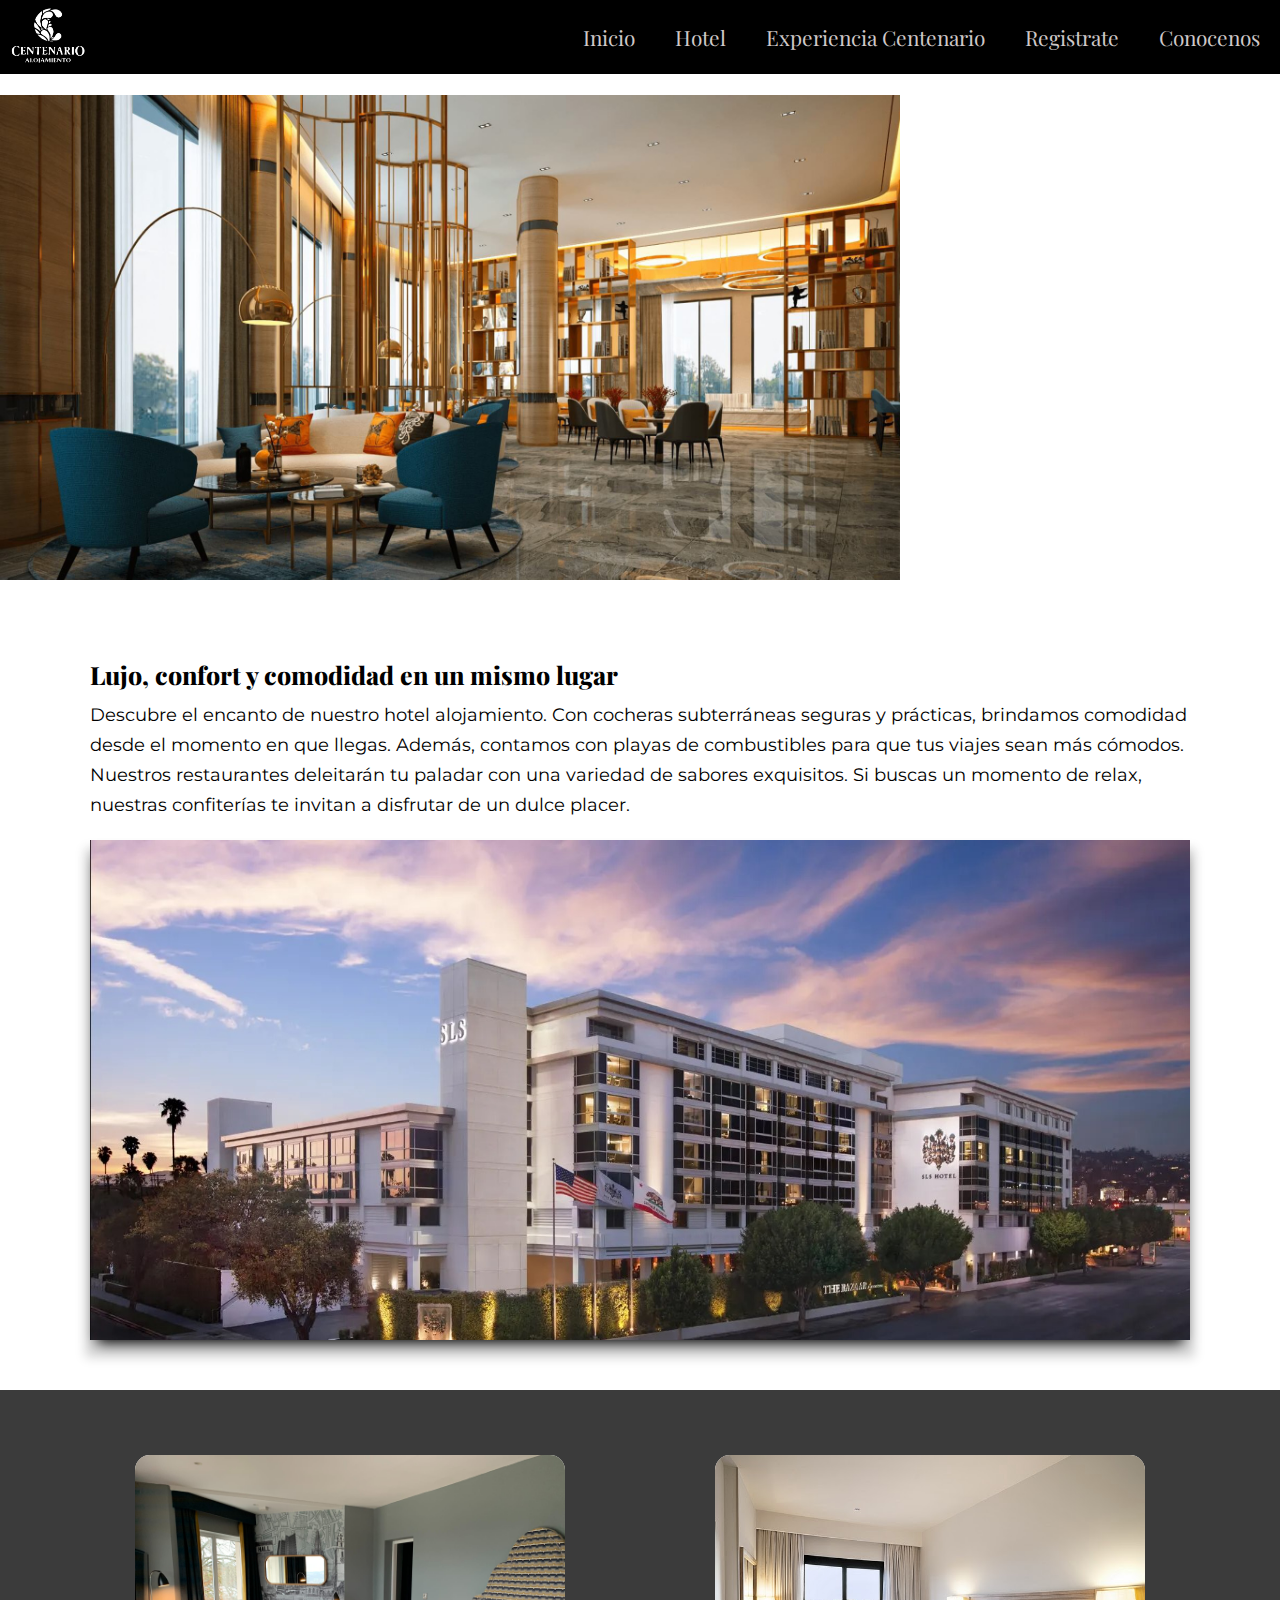
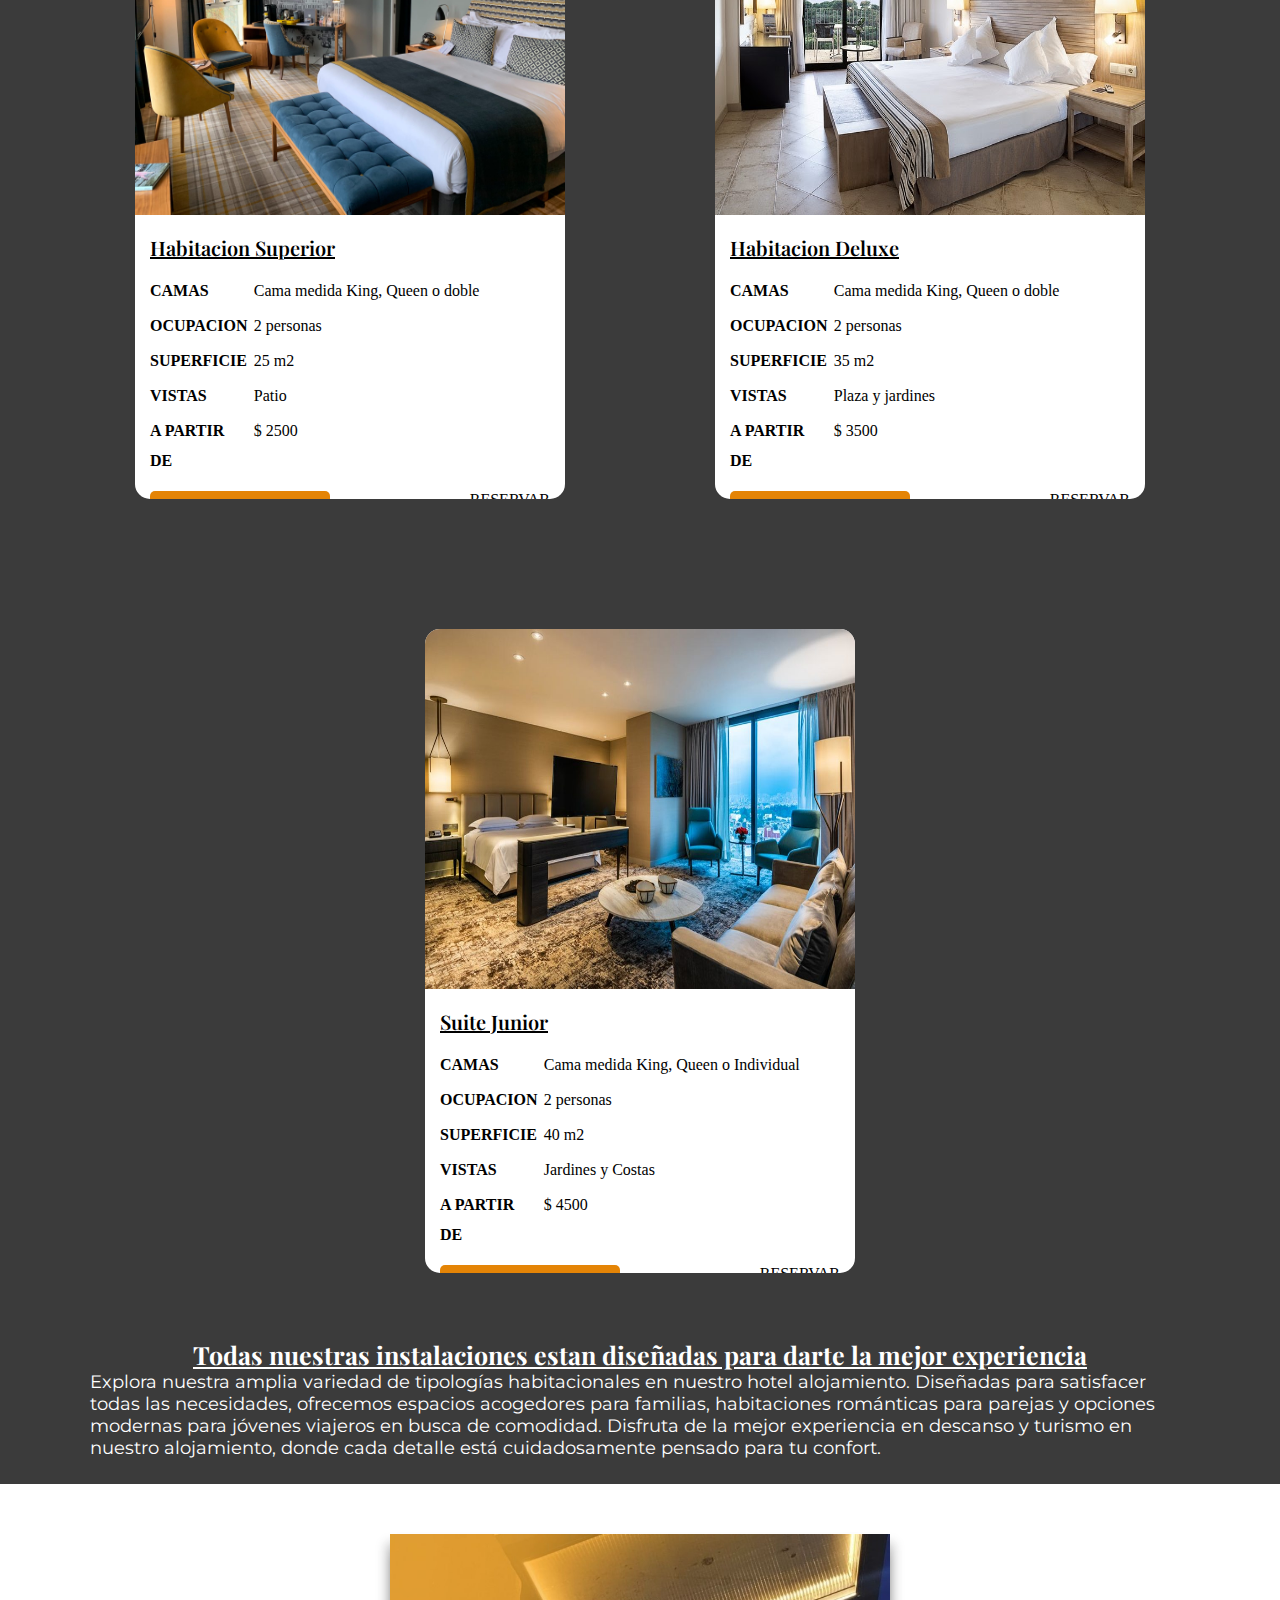
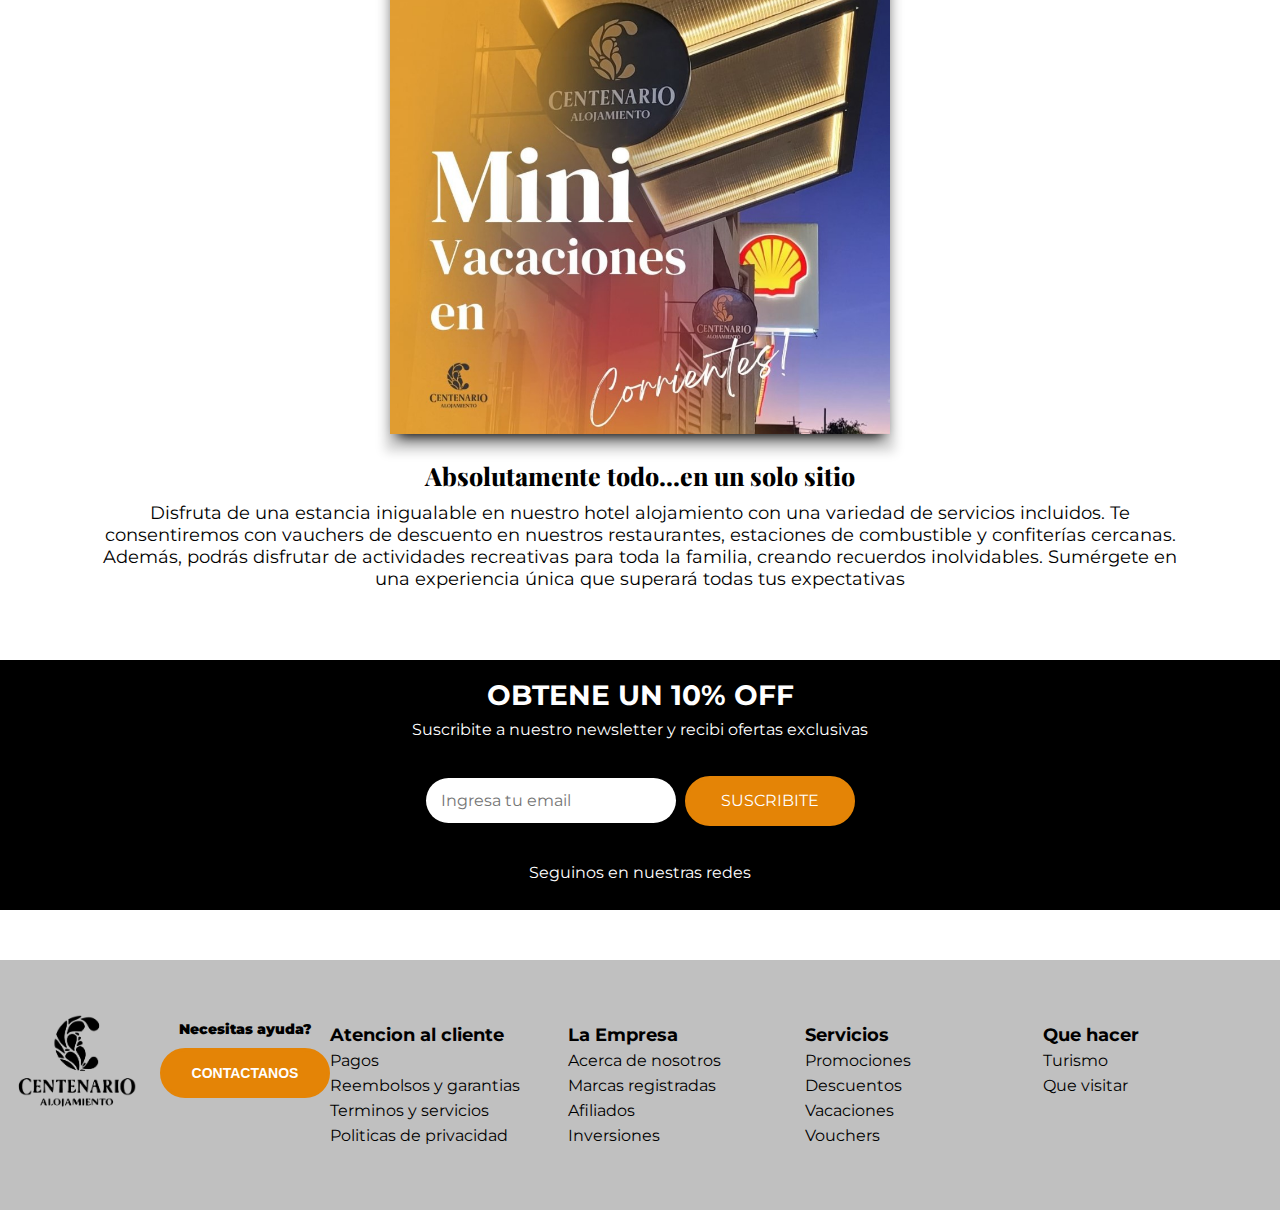
<file: pages/1.hotel.html>
<!DOCTYPE html>
<html lang="en">
<head>
    <meta charset="UTF-8">
    <meta http-equiv="X-UA-Compatible" content="IE=edge">
    <meta name="viewport" content="width=device-width, initial-scale=1.0">
    <meta name="description" content="Descubre nuestro hotel alojamiento en Corrientes: Habitaciones elegantes y servicios exclusivos para una estancia inolvidable. ¡Reserva ahora!">
    <link rel="shortcut icon" href="../multimedia/img/favicon.ico" type="image/x-icon">
    <link rel="stylesheet" href="https://cdnjs.cloudflare.com/ajax/libs/font-awesome/6.4.0/css/all.min.css" integrity="sha512-iecdLmaskl7CVkqkXNQ/ZH/XLlvWZOJyj7Yy7tcenmpD1ypASozpmT/E0iPtmFIB46ZmdtAc9eNBvH0H/ZpiBw==" crossorigin="anonymous" referrerpolicy="no-referrer" />
    <link href="https://cdn.jsdelivr.net/npm/bootstrap@5.3.0/dist/css/bootstrap.min.css" rel="stylesheet" integrity="sha384-9ndCyUaIbzAi2FUVXJi0CjmCapSmO7SnpJef0486qhLnuZ2cdeRhO02iuK6FUUVM" crossorigin="anonymous">
    <link rel="stylesheet" href="../css/styles.css">
    <title>"Habitaciones y espacios comunes de lujo"</title>
</head>
<body>
    <header>
        <div class="menu">
            <div class="menu__links">
                <a href="../index.html"><img src="../multimedia/img/logo-pnglisto.png" alt="Logo Centenario"></a>
                <i class="fa-solid fa-bars menu__Hamb"></i>
                <ul>
                    <li><a href="../index.html">Inicio</a></li>
                    <li><a href="./1.hotel.html">Hotel</a></li>
                    <li><a href="./2.experienciaCentenario.html">Experiencia Centenario </a></li>
                    <li><a href="./3.registro.html">Registrate</a></li>
                    <li><a href="./4.conocenos.html">Conocenos</a></li>
                </ul>
            </div>
            <div class="carrusel">
                    <div id="carouselExampleCaptions" class="carousel slide">
                        <div class="carousel-indicators">
                          <button type="button" data-bs-target="#carouselExampleCaptions" data-bs-slide-to="0" class="active" aria-current="true" aria-label="Slide 1"></button>
                          <button type="button" data-bs-target="#carouselExampleCaptions" data-bs-slide-to="1" aria-label="Slide 2"></button>
                          <button type="button" data-bs-target="#carouselExampleCaptions" data-bs-slide-to="2" aria-label="Slide 3"></button>
                        </div>
                        <div class="carousel-inner">
                          <div class="carousel-item active">
                            <img src="../multimedia/img/carusel1.jpg" class="d-block w-100" alt="Rodeado de Belleza: Explora los Espacios Exteriores">
                            <div class="carousel-caption d-none d-md-block">
                              <h5>Expirenta Corrientes con la mayor comodidad</h5>
                              <p>Cada espacio es minuciosamente desarrollado para darte la mejor experiencia</p>
                            </div>
                          </div>
                          <div class="carousel-item">
                            <img src="../multimedia/img/carusel2.jpg" class="d-block w-100" alt="Opulencia en Cada Habitación: Lujo sin Igual en Nuestro Hotel">
                            <div class="carousel-caption d-none d-md-block">
                              <h5>Disfruta de la comodidad y el lujo en un mismo lugar</h5>
                              <p>Nuestra variedad habitacional nos permite adaptarnos a tus necesidades</p>
                            </div>
                          </div>
                          <div class="carousel-item">
                            <img src="../multimedia/img/carusel3.jpg" class="d-block w-100" alt="Piscina Climatizada y Vistas Impresionantes: Un Oasis Externo">
                            <div class="carousel-caption d-none d-md-block">
                              <h5>Nuestro objetivo es brindarte la mejor experiencia hotelera de Corrientes</h5>
                              <p>Cerca del corazon de la ciudad, aprovecha y vivi Corrientes como nunca antes..</p>
                            </div>
                          </div>
                        </div>
                        <button class="carousel-control-prev" type="button" data-bs-target="#carouselExampleCaptions" data-bs-slide="prev">
                          <span class="carousel-control-prev-icon" aria-hidden="true"></span>
                          <span class="visually-hidden">Previous</span>
                        </button>
                        <button class="carousel-control-next" type="button" data-bs-target="#carouselExampleCaptions" data-bs-slide="next">
                          <span class="carousel-control-next-icon" aria-hidden="true"></span>
                          <span class="visually-hidden">Next</span>
                        </button>
                      </div>  
            </div>
        </div>
    </header>
    <main>
        <div class="tarjetas_hotel">
            <div class="tarjetas_hotel__avisos1">
                <div class="tarjetas_hotel__textos">
                    <h3>Lujo, confort y comodidad en un mismo lugar</h3>
                    <p>
                        Descubre el encanto de nuestro hotel alojamiento. Con cocheras subterráneas seguras y prácticas, brindamos comodidad desde el momento en que llegas. Además, contamos con playas de combustibles para que tus viajes sean más cómodos. Nuestros restaurantes deleitarán tu paladar con una variedad de sabores exquisitos. Si buscas un momento de relax, nuestras confiterías te invitan a disfrutar de un dulce placer.
                    </p>
                </div>
                <img src="../multimedia/img/../img/tarjeta1-hotel.jpg" alt="Arquitectura Elegante: Un Hotel de Distinción en Corrientes">
            </div>
            <div class="tarjetas_hotel__avisos2">
                <div class="tarjeta_tipo-hab">
                    <div class="tarjeta_tipo-hab__header">
                        <img src="../multimedia/img/habitacion-muestra1.jpg" alt="Nivel Superior: Comodidad Elevada y Estilo Único">
                    </div>
                    <div class="tarjeta_tipo-hab__footer">
                        <h3>Habitacion Superior</h3>
                        <div class="grilla_tipo-hab">
                            <div class="grid1">
                                <span>CAMAS</span>
                            </div>
                            <div class="grid2">
                                <span>Cama medida King, Queen o doble</span>
                            </div>
                            <div class="grid3">
                                <span>OCUPACION</span>
                            </div>
                            <div class="grid4">
                                <span>2 personas</span>
                            </div>
                            <div class="grid5">
                                <span>SUPERFICIE</span>
                            </div>
                            <div class="grid6">
                                <span>25 m2</span>
                            </div>
                            <div class="grid7">
                                <span>VISTAS</span>
                            </div>
                            <div class="grid8">
                                <span>Patio</span>
                            </div>
                            <div class="grid9">
                                <span>A PARTIR DE</span>
                            </div>
                            <div class="grid10">
                                <span>$ 2500</span>
                            </div>
                        </div>
                        <div class="tarjeta_tipo-hab-text">
                            <button id="mostrar-galeria" type="button">GALERIA</button>
                            <span>RESERVAR</span>
                        </div>
                    </div>
                </div>
                <div class="tarjeta_tipo-hab">
                    <div class="tarjeta_tipo-hab__header">
                        <img src="../multimedia/img/habitacion-muestra2.jpg" alt="Deluxe Exclusiva: Lujo Moderno y Espacios Amplios">
                    </div>
                    <div class="tarjeta_tipo-hab__footer">
                        <h3>Habitacion Deluxe</h3>
                        <div class="grilla_tipo-hab">
                            <div class="grid1">
                                <span>CAMAS</span>
                            </div>
                            <div class="grid2">
                                <span>Cama medida King, Queen o doble</span>
                            </div>
                            <div class="grid3">
                                <span>OCUPACION</span>
                            </div>
                            <div class="grid4">
                                <span>2 personas</span>
                            </div>
                            <div class="grid5">
                                <span>SUPERFICIE</span>
                            </div>
                            <div class="grid6">
                                <span>35 m2</span>
                            </div>
                            <div class="grid7">
                                <span>VISTAS</span>
                            </div>
                            <div class="grid8">
                                <span>Plaza y jardines</span>
                            </div>
                            <div class="grid9">
                                <span>A PARTIR DE</span>
                            </div>
                            <div class="grid10">
                                <span>$ 3500</span>
                            </div>
                        </div>
                        <div class="tarjeta_tipo-hab-text">
                            <button id="mostrar-galeria" type="button">GALERIA</button>
                            <span>RESERVAR</span>
                        </div>
                    </div>
                </div>
                <div class="tarjeta_tipo-hab">
                    <div class="tarjeta_tipo-hab__header">
                        <img src="../multimedia/img/habitacion-muestra3.jpg" alt="Suite de Ensueño: Sofisticación y Privacidad Absoluta">
                    </div>
                    <div class="tarjeta_tipo-hab__footer">
                        <h3>Suite Junior</h3>
                        <div class="grilla_tipo-hab">
                            <div class="grid1">
                                <span>CAMAS</span>
                            </div>
                            <div class="grid2">
                                <span>Cama medida King, Queen o Individual</span>
                            </div>
                            <div class="grid3">
                                <span>OCUPACION</span>
                            </div>
                            <div class="grid4">
                                <span>2 personas</span>
                            </div>
                            <div class="grid5">
                                <span>SUPERFICIE</span>
                            </div>
                            <div class="grid6">
                                <span>40 m2</span>
                            </div>
                            <div class="grid7">
                                <span>VISTAS</span>
                            </div>
                            <div class="grid8">
                                <span>Jardines y Costas</span>
                            </div>
                            <div class="grid9">
                                <span>A PARTIR DE</span>
                            </div>
                            <div class="grid10">
                                <span>$ 4500</span>
                            </div>
                        </div>
                        <div class="tarjeta_tipo-hab-text">
                            <button id="mostrar-galeria" type="button">GALERIA</button>
                            <span>RESERVAR</span>
                        </div>
                    </div>
                </div>
                <div class="tarjetas_hotel__avisos2__text">
                    <h3>Todas nuestras instalaciones estan diseñadas para darte la mejor experiencia</h3>
                    <p>
                        Explora nuestra amplia variedad de tipologías habitacionales en nuestro hotel alojamiento. Diseñadas para satisfacer todas las necesidades, ofrecemos espacios acogedores para familias, habitaciones románticas para parejas y opciones modernas para jóvenes viajeros en busca de comodidad. Disfruta de la mejor experiencia en descanso y turismo en nuestro alojamiento, donde cada detalle está cuidadosamente pensado para tu confort.
                    </p>  
                </div>
            </div>
            


            <div class="tarjetas_hotel__avisos3">
                <img src="../multimedia/img/servicios_incluidos.jpg" alt="Corrientes: Tu Destino Perfecto para Vacacionar">
                <div class="tarjetas_hotel__textos">
                    <h3>Absolutamente todo...en un solo sitio</h3>
                    <p>
                        Disfruta de una estancia inigualable en nuestro hotel alojamiento con una variedad de servicios incluidos. Te consentiremos con vauchers de descuento en nuestros restaurantes, estaciones de combustible y confiterías cercanas. Además, podrás disfrutar de actividades recreativas para toda la familia, creando recuerdos inolvidables. Sumérgete en una experiencia única que superará todas tus expectativas
                    </p>
                </div>
            </div>
        </div>
        <div class="registro registro--modificador">
            <div class="registro__textos">
                <h3>OBTENE UN 10% OFF</h3>
                <span>Suscribite a nuestro newsletter y recibi ofertas exclusivas</span>
            </div>
            <div class="registro__inputs">
                <input type="email" name="email" id="" placeholder="Ingresa tu email">
                <button class="registro__boton"><span>SUSCRIBITE</span></button>
            </div>
            <div class="registro__redes">
                <span>Seguinos en nuestras redes</span>
                <div class="registro__links">
                    <i class="fa-brands fa-square-facebook"></i>
                    <a href="https://www.instagram.com/centenarioalojamientooficial/" target="_blank"><i class="fa-brands fa-instagram"></i></a>
                    <i class="fa-brands fa-youtube"></i>
                </div>
            </div>
        </div>
        <div id="contenedorPrincipal">
            <div id="contenedorSecundario">
                <img id="imagen-activa" src="../multimedia/img/img1.jpg" alt="">
                <button id="btn-cierra" type="button"><i class="fa-solid fa-xmark"></i></button>
                <button id="btn-adelantar" type="button"><i class="fa-solid fa-caret-right"></i></button>
                <button id="btn-retroceder" type="button"><i class="fa-solid fa-caret-left"></i></button>      
            </div>
        </div>
        <section id="galeria" style="display: none;">
            <img src="../multimedia/img/img1.jpg" alt="">
            <img src="../multimedia/img/img2.jpg" alt="">
            <img src="../multimedia/img/img3.jpg" alt="">
        </section>
    </main>
    <footer>
        <div class="foot">
            <div class="foot__img">
                <a href="../index.html"><img src="../multimedia/img/logo-pnglisto-black.png" alt="Logo Centenario"></a>
            </div>
            <div class="foot__contacto">
                <span>Necesitas ayuda?</span>
                <button class="foot__boton"><span>CONTACTANOS</span></button>
            </div>
            <div class="foot__grid">
                <div class="foot__bloque1 foot--bloques">
                    <span class="foot--subtitulo">Atencion al cliente</span>
                    <span>Pagos</span>
                    <span>Reembolsos y garantias</span>
                    <span>Terminos y servicios</span>
                    <span>Politicas de privacidad</span>
                </div>
                <div class="foot__bloque2 foot--bloques">
                    <span class="foot--subtitulo">La Empresa</span>
                    <span>Acerca de nosotros</span>
                    <span>Marcas registradas</span>
                    <span>Afiliados</span>
                    <span>Inversiones</span>
                </div>
                <div class="foot__bloque3 foot--bloques">
                    <span class="foot--subtitulo">Servicios</span>
                    <span>Promociones</span>
                    <span>Descuentos</span>
                    <span>Vacaciones</span>
                    <span>Vouchers</span>
                </div>
                <div class="foot__bloque4 foot--bloques">
                    <span class="foot--subtitulo">Que hacer</span>
                    <span>Turismo</span>
                    <span>Que visitar</span>
                </div>
            </div>
        </div>
    </footer>
    <script src="https://cdn.jsdelivr.net/npm/bootstrap@5.3.0/dist/js/bootstrap.bundle.min.js" integrity="sha384-geWF76RCwLtnZ8qwWowPQNguL3RmwHVBC9FhGdlKrxdiJJigb/j/68SIy3Te4Bkz" crossorigin="anonymous"></script>
    <script src="../JavaScript/appCentenario.js"></script>
</body>
</html>
</file>
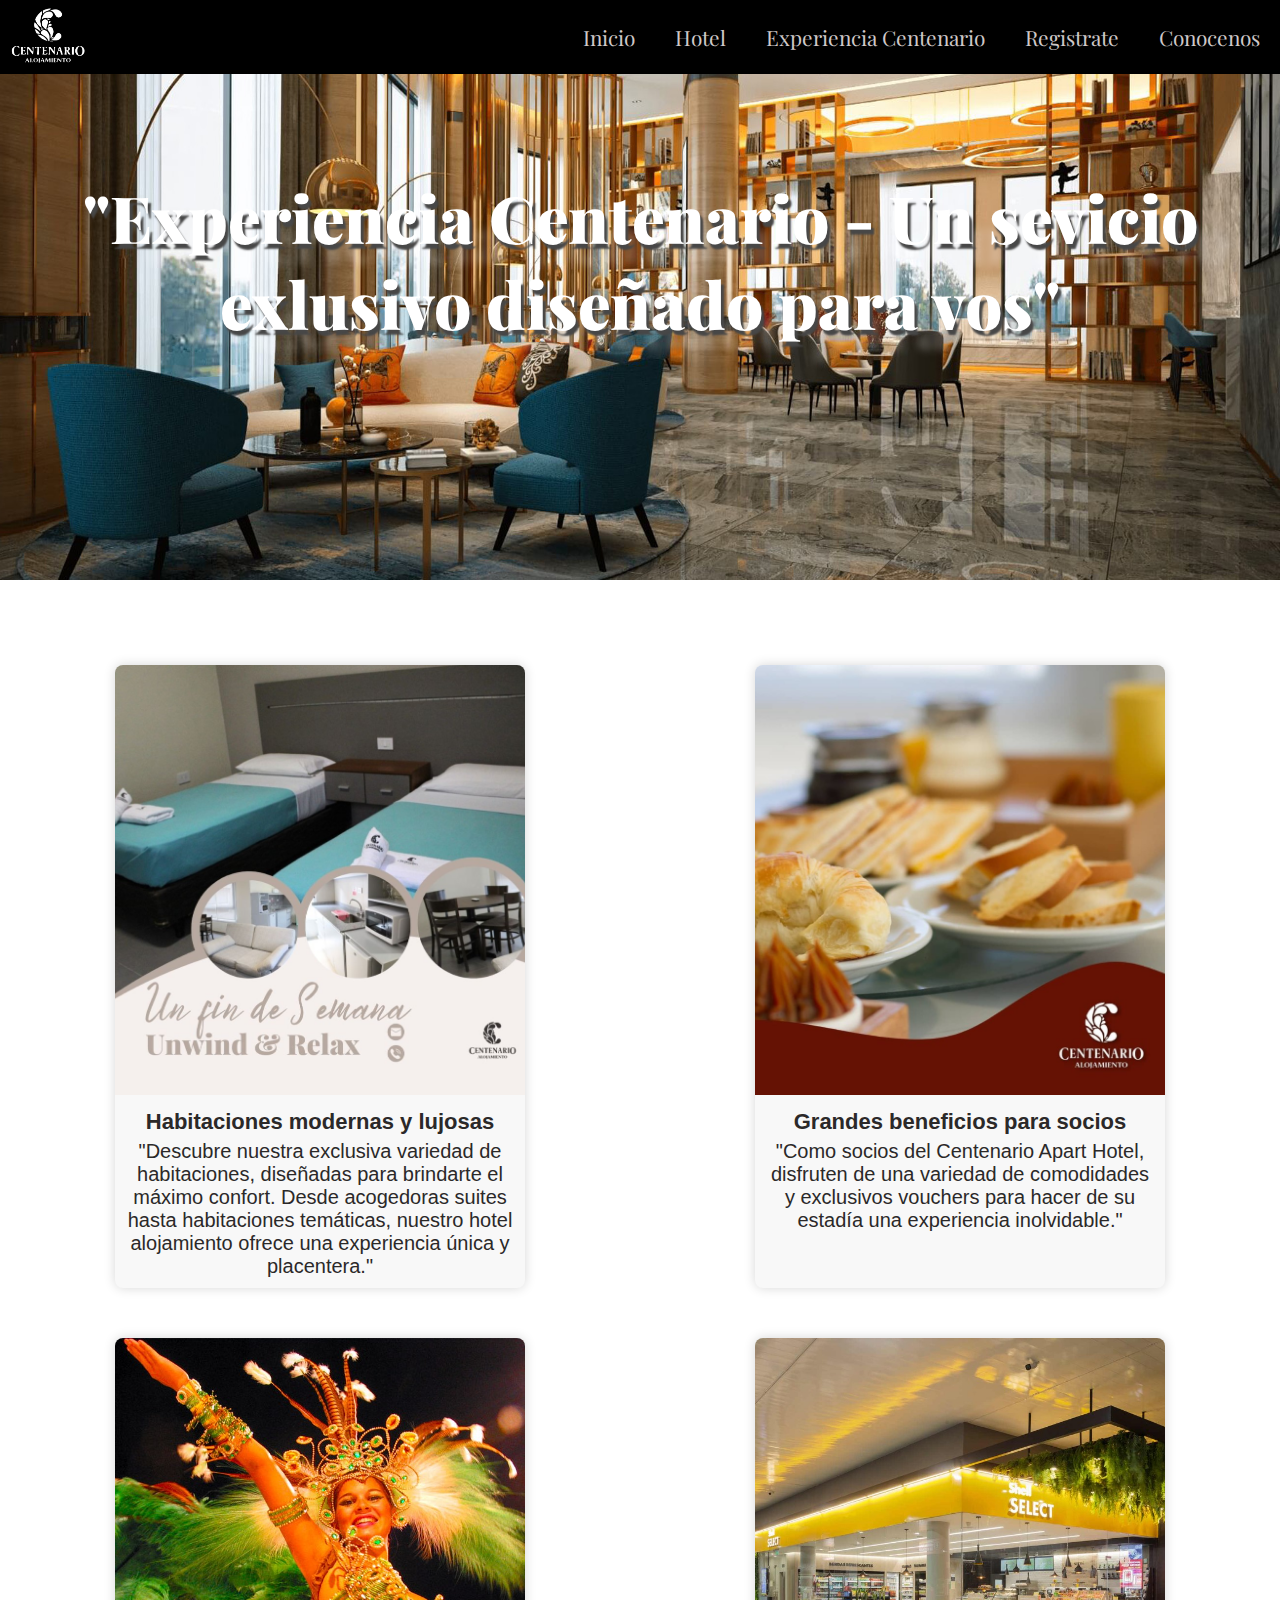
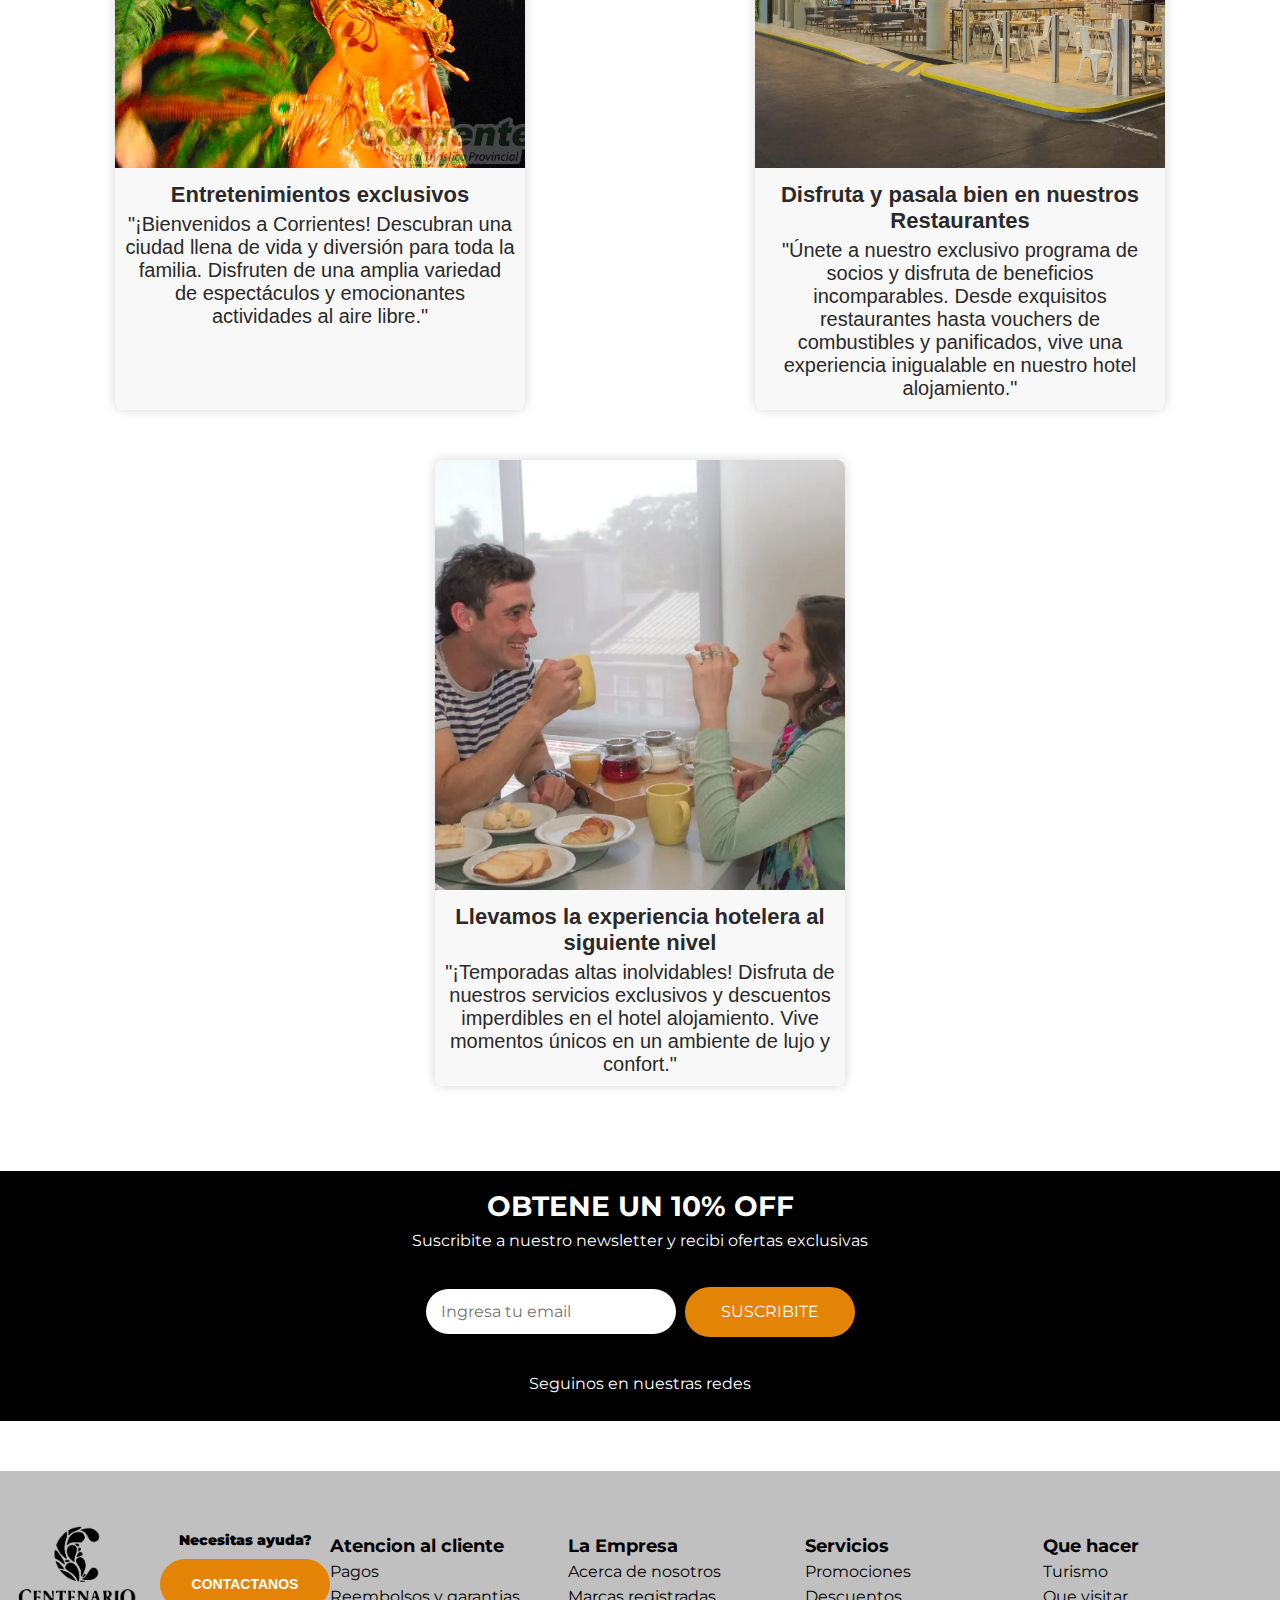
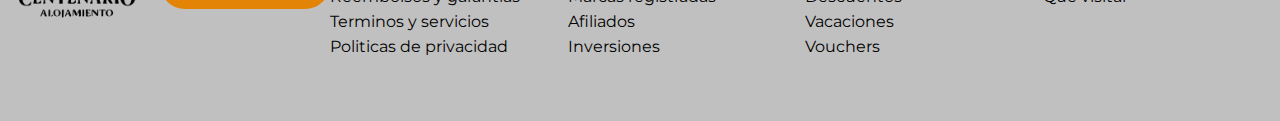
<file: pages/2.experienciaCentenario.html>
<!DOCTYPE html>
<html lang="en">
<head>
    <meta charset="UTF-8">
    <meta http-equiv="X-UA-Compatible" content="IE=edge">
    <meta name="viewport" content="width=device-width, initial-scale=1.0">
    <meta name="description" content=
    "Únete a nuestra comunidad en Hotel Centenario y disfruta de servicios exclusivos que harán tu estancia inolvidable. ¡Descúbrenos ahora!">
    <link rel="shortcut icon" href="../multimedia/img/favicon.ico" type="image/x-icon">
    <link rel="stylesheet" href="https://cdnjs.cloudflare.com/ajax/libs/font-awesome/6.4.0/css/all.min.css" integrity="sha512-iecdLmaskl7CVkqkXNQ/ZH/XLlvWZOJyj7Yy7tcenmpD1ypASozpmT/E0iPtmFIB46ZmdtAc9eNBvH0H/ZpiBw==" crossorigin="anonymous" referrerpolicy="no-referrer" />
    <link rel="stylesheet" href="../css/styles.css">
    <title>"Gran Experiencia Centenario - Servicios exlusivos"</title>
</head>
<body>
    <header>
        <div class="menu">
            <div class="menu__links">
                <a href="../index.html"><img src="../multimedia/img/logo-pnglisto.png" alt="Logo Centenario"></a>
                <i class="fa-solid fa-bars menu__Hamb"></i>
                <ul>
                    <li><a href="../index.html">Inicio</a></li>
                    <li><a href="./1.hotel.html">Hotel</a></li>
                    <li><a href="./2.experienciaCentenario.html">Experiencia Centenario </a></li>
                    <li><a href="./3.registro.html">Registrate</a></li>
                    <li><a href="./4.conocenos.html">Conocenos</a></li>
                </ul>
            </div>
            <div class="exp-cent">
                <h1>"Experiencia Centenario - Un sevicio exlusivo diseñado para vos"</h1>
                <img src="../multimedia/img/caratula-exp-cent.jpg" alt="Encanto en la Entrada: Bienvenido a Nuestro Refugio">
            </div>
        </div>
    </header>
    <main>
        <div class="tarjetas-exp-cent">
            <div class="tarjeta-exp-cent">
                <div class="tarjeta-exp-cent__header">
                    <img src="../multimedia/img/alojamiento.jpg" alt="Estancias de Ensueño: Diversidad de Espacios y Camas Cómodas">
                </div>
                <div class="tarjeta-exp-cent__footer">
                    <h3>
                        Habitaciones modernas y lujosas
                    </h3>
                    <p>
                        "Descubre nuestra exclusiva variedad de habitaciones, diseñadas para brindarte el máximo confort. Desde acogedoras suites hasta habitaciones temáticas, nuestro hotel alojamiento ofrece una experiencia única y placentera."
                    </p>
                </div>
            </div>
            <div class="tarjeta-exp-cent">
                <div class="tarjeta-exp-cent__header">
                    <img src="../multimedia/img/vouchers.jpg" alt="Vouchers y Delicias: Desayunos y Beneficios para Disfrutar">
                </div>
                <div class="tarjeta-exp-cent__footer">
                    <h3>
                        Grandes beneficios para socios
                    </h3>
                    <p>
                        "Como socios del Centenario Apart Hotel, disfruten de una variedad de comodidades y exclusivos vouchers para hacer de su estadía una experiencia inolvidable."
                    </p>
                </div>
            </div>
            <div class="tarjeta-exp-cent">
                <div class="tarjeta-exp-cent__header">
                    <img src="../multimedia/img/entretenimiento.jpg" alt="Carnavales en Corrientes: Diversión y Fiesta Inolvidables">
                </div>
                <div class="tarjeta-exp-cent__footer">
                    <h3>
                        Entretenimientos exclusivos
                    </h3>
                    <p>
                        "¡Bienvenidos a Corrientes! Descubran una ciudad llena de vida y diversión para toda la familia. Disfruten de una amplia variedad de espectáculos y emocionantes actividades al aire libre."
                    </p>
                </div>
            </div>
            <div class="tarjeta-exp-cent">
                <div class="tarjeta-exp-cent__header">
                    <img src="../multimedia/img/restaurants.jpg" alt="Gastronomía Exquisita: Saborea el Placer de Alojarte y Comer Aquí">
                </div>
                <div class="tarjeta-exp-cent__footer">
                    <h3>
                        Disfruta y pasala bien en nuestros Restaurantes
                    </h3>
                    <p>
                        "Únete a nuestro exclusivo programa de socios y disfruta de beneficios incomparables. Desde exquisitos restaurantes hasta vouchers de combustibles y panificados, vive una experiencia inigualable en nuestro hotel alojamiento."
                    </p>
                </div>
            </div>
            <div class="tarjeta-exp-cent">
                <div class="tarjeta-exp-cent__header">
                    <img src="../multimedia/img/extras.jpg" alt="Club Exclusivo: Desayunos, Descuentos y Más Beneficios">
                </div>
                <div class="tarjeta-exp-cent__footer">
                    <h3>
                        Llevamos la experiencia hotelera al siguiente nivel 
                    </h3>
                    <p>
                        "¡Temporadas altas inolvidables! Disfruta de nuestros servicios exclusivos y descuentos imperdibles en el hotel alojamiento. Vive momentos únicos en un ambiente de lujo y confort."
                    </p>
                </div>
            </div>
        </div>
        <div class="registro registro--modificador">
            <div class="registro__textos">
                <h3>OBTENE UN 10% OFF</h3>
                <span>Suscribite a nuestro newsletter y recibi ofertas exclusivas</span>
            </div>
            <div class="registro__inputs">
                <input type="email" name="email" id="" placeholder="Ingresa tu email">
                <button class="registro__boton"><span>SUSCRIBITE</span></button>
            </div>
            <div class="registro__redes">
                <span>Seguinos en nuestras redes</span>
                <div class="registro__links">
                    <i class="fa-brands fa-square-facebook"></i>
                    <a href="https://www.instagram.com/centenarioalojamientooficial/" target="_blank"><i class="fa-brands fa-instagram"></i></a>
                    <i class="fa-brands fa-youtube"></i>
                </div>
            </div>
        </div>
        
        <!--Aca se colocarian un cuadro con resenas de huspedes, con un puntaje de clasificacion segun estandares definidos-->
    
    </main>
    <footer>
        <div class="foot">
            <div class="foot__img">
                <a href="../index.html"><img src="../multimedia/img/logo-pnglisto-black.png" alt="Logo Centenario"></a>
            </div>
            <div class="foot__contacto">
                <span>Necesitas ayuda?</span>
                <button class="foot__boton"><span>CONTACTANOS</span></button>
            </div>
            <div class="foot__grid">
                <div class="foot__bloque1 foot--bloques">
                    <span class="foot--subtitulo">Atencion al cliente</span>
                    <span>Pagos</span>
                    <span>Reembolsos y garantias</span>
                    <span>Terminos y servicios</span>
                    <span>Politicas de privacidad</span>
                </div>
                <div class="foot__bloque2 foot--bloques">
                    <span class="foot--subtitulo">La Empresa</span>
                    <span>Acerca de nosotros</span>
                    <span>Marcas registradas</span>
                    <span>Afiliados</span>
                    <span>Inversiones</span>
                </div>
                <div class="foot__bloque3 foot--bloques">
                    <span class="foot--subtitulo">Servicios</span>
                    <span>Promociones</span>
                    <span>Descuentos</span>
                    <span>Vacaciones</span>
                    <span>Vouchers</span>
                </div>
                <div class="foot__bloque4 foot--bloques">
                    <span class="foot--subtitulo">Que hacer</span>
                    <span>Turismo</span>
                    <span>Que visitar</span>
                </div>
            </div>
        </div>
    </footer>
</body>
</html>
</file>
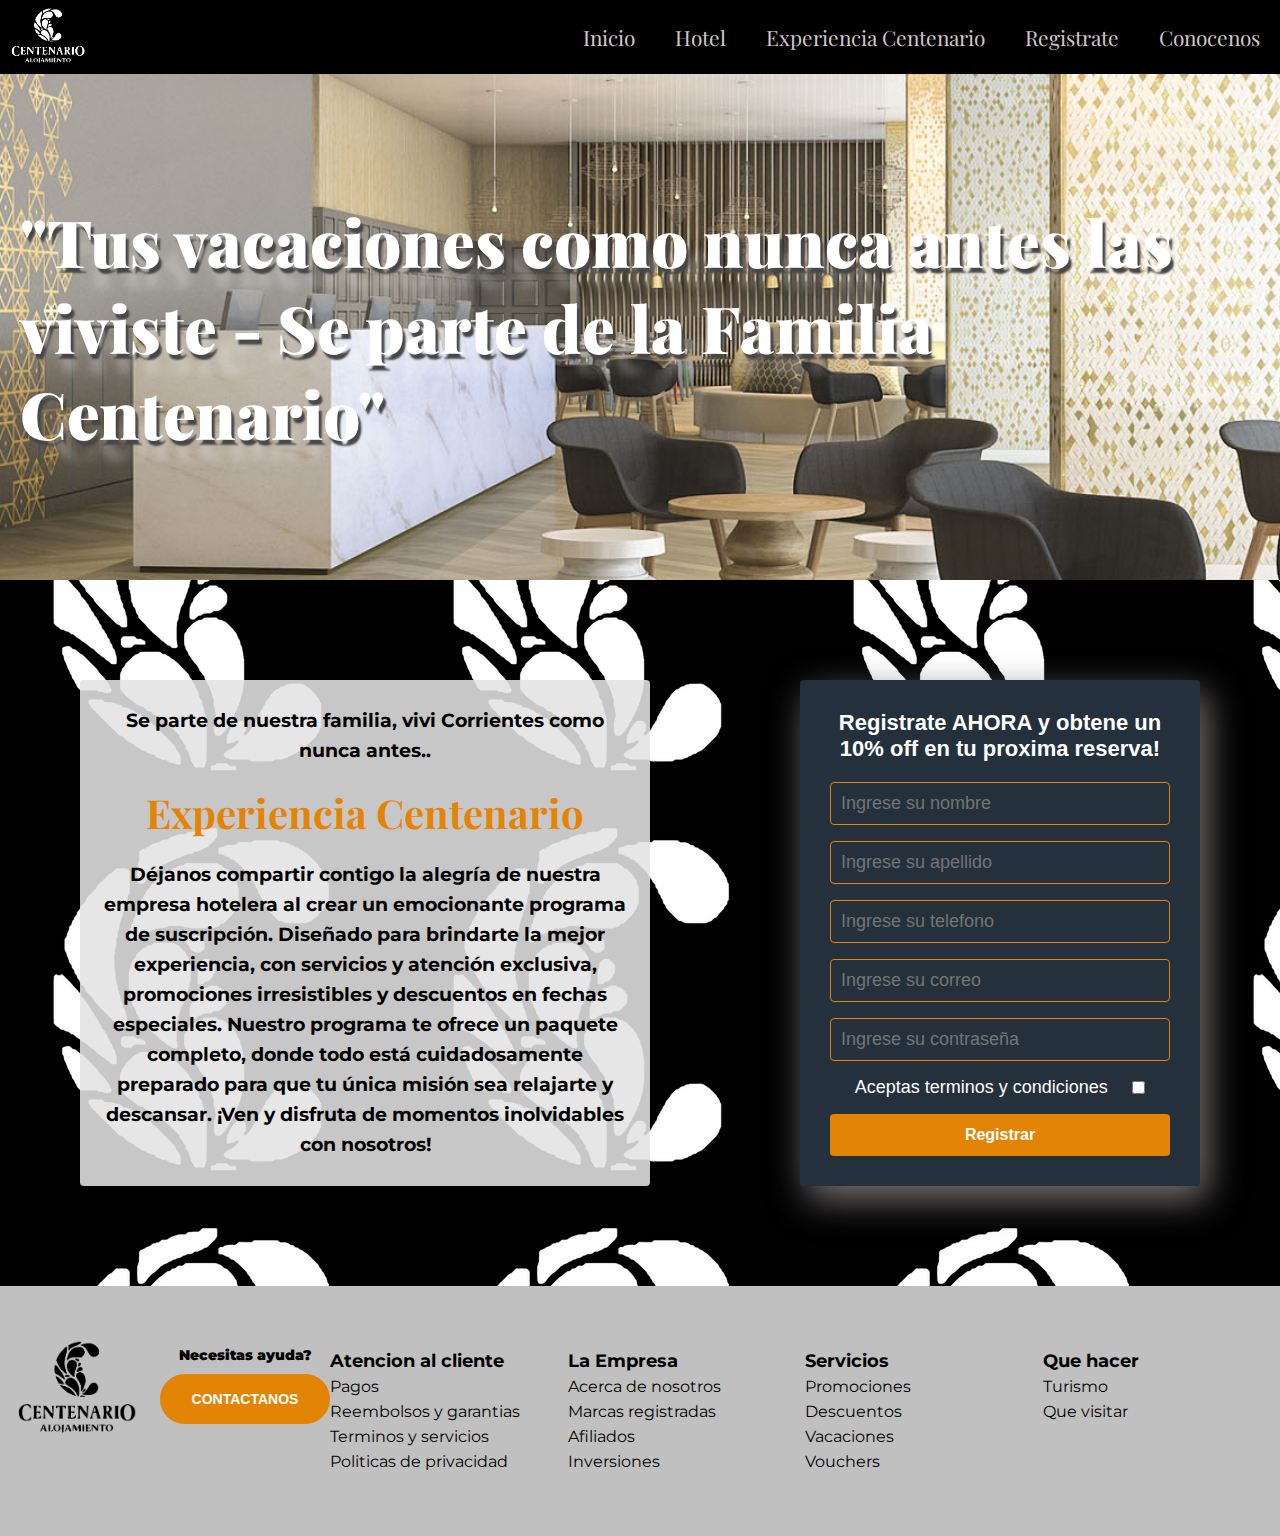
<file: pages/3.registro.html>
<!DOCTYPE html>
<html lang="en">
<head>
    <meta charset="UTF-8">
    <meta http-equiv="X-UA-Compatible" content="IE=edge">
    <meta name="viewport" content="width=device-width, initial-scale=1.0">
    <meta name="description" content="Regístrate en Centenario Apart Hotel y aprovecha descuentos y promociones exclusivas. Disfruta de una estancia única con nuestros servicios premium. ¡Regístrate hoy!">
    <link rel="shortcut icon" href="../multimedia/img/favicon.ico" type="image/x-icon">
    <link rel="stylesheet" href="https://cdnjs.cloudflare.com/ajax/libs/font-awesome/6.4.0/css/all.min.css" integrity="sha512-iecdLmaskl7CVkqkXNQ/ZH/XLlvWZOJyj7Yy7tcenmpD1ypASozpmT/E0iPtmFIB46ZmdtAc9eNBvH0H/ZpiBw==" crossorigin="anonymous" referrerpolicy="no-referrer" />
    <link rel="stylesheet" href="../css/styles.css">
    <title>"Se parte de Centenario y viví hoy una experiencia inolvidable"</title>
</head>
<body class="imagen-fondo--body">
    <header>
        <div class="menu">
            <div class="menu__links">
                <a href="../index.html"><img src="../multimedia/img/logo-pnglisto.png" alt="Logo Centenario"></a>
                <i class="fa-solid fa-bars menu__Hamb"></i>
                <ul>
                    <li><a href="../index.html">Inicio</a></li>
                    <li><a href="./1.hotel.html">Hotel</a></li>
                    <li><a href="./2.experienciaCentenario.html">Experiencia Centenario </a></li>
                    <li><a href="./3.registro.html">Registrate</a></li>
                    <li><a href="./4.conocenos.html">Conocenos</a></li>
                </ul>
            </div>
            <div class="portada-registro">
                <h1>"Tus vacaciones como nunca antes las viviste - Se parte de la Familia Centenario"</h1>
            </div>
        </div>
    </header>
    <main>
        <div class="registro-bloque-Pr">
            <div class="registro__pag-textos">
                <span>Se parte de nuestra familia, vivi Corrientes como nunca antes..</span>
                <h3>Experiencia Centenario</h3>
                <p>Déjanos compartir contigo la alegría de nuestra empresa hotelera al crear un emocionante programa de suscripción. Diseñado para brindarte la mejor experiencia, con servicios y atención exclusiva, promociones irresistibles y descuentos en fechas especiales. Nuestro programa te ofrece un paquete completo, donde todo está cuidadosamente preparado para que tu única misión sea relajarte y descansar. ¡Ven y disfruta de momentos inolvidables con nosotros!</p>
            </div>
            <div class="formulario">
                <h4>Registrate AHORA y obtene un 10% off en tu proxima reserva!</h4>
                <input class="formulario__input" type="text" name="nombres" id="nombres" placeholder="Ingrese su nombre">
                <input class="formulario__input" type="text" name="apellido" id="apellido" placeholder="Ingrese su apellido">
                <input class="formulario__input" type="tel" name="telefono" id="telefono" placeholder="Ingrese su telefono">
                <input class="formulario__input" type="email" name="email" id="email" placeholder="Ingrese su correo">
                <input class="formulario__input" type="password" name="contrasena" id="contrasena" placeholder="Ingrese su contraseña">
                <div class="formulario__term-cond">
                    <label for="">Aceptas terminos y condiciones</label>
                    <input type="checkbox" name="Term-Cond">
                </div>
                <input class="formulario__boton" type="submit" value="Registrar">
            </div>
        </div>
    </main>
    <footer>
        <div class="foot">
            <div class="foot__img">
                <a href="../index.html"><img src="../multimedia/img/logo-pnglisto-black.png" alt="Logo Centenario"></a>
            </div>
            <div class="foot__contacto">
                <span>Necesitas ayuda?</span>
                <button class="foot__boton"><span>CONTACTANOS</span></button>
            </div>
            <div class="foot__grid">
                <div class="foot__bloque1 foot--bloques">
                    <span class="foot--subtitulo">Atencion al cliente</span>
                    <span>Pagos</span>
                    <span>Reembolsos y garantias</span>
                    <span>Terminos y servicios</span>
                    <span>Politicas de privacidad</span>
                </div>
                <div class="foot__bloque2 foot--bloques">
                    <span class="foot--subtitulo">La Empresa</span>
                    <span>Acerca de nosotros</span>
                    <span>Marcas registradas</span>
                    <span>Afiliados</span>
                    <span>Inversiones</span>
                </div>
                <div class="foot__bloque3 foot--bloques">
                    <span class="foot--subtitulo">Servicios</span>
                    <span>Promociones</span>
                    <span>Descuentos</span>
                    <span>Vacaciones</span>
                    <span>Vouchers</span>
                </div>
                <div class="foot__bloque4 foot--bloques">
                    <span class="foot--subtitulo">Que hacer</span>
                    <span>Turismo</span>
                    <span>Que visitar</span>
                </div>
            </div>
        </div>
    </footer>
</body>
</html>
</file>
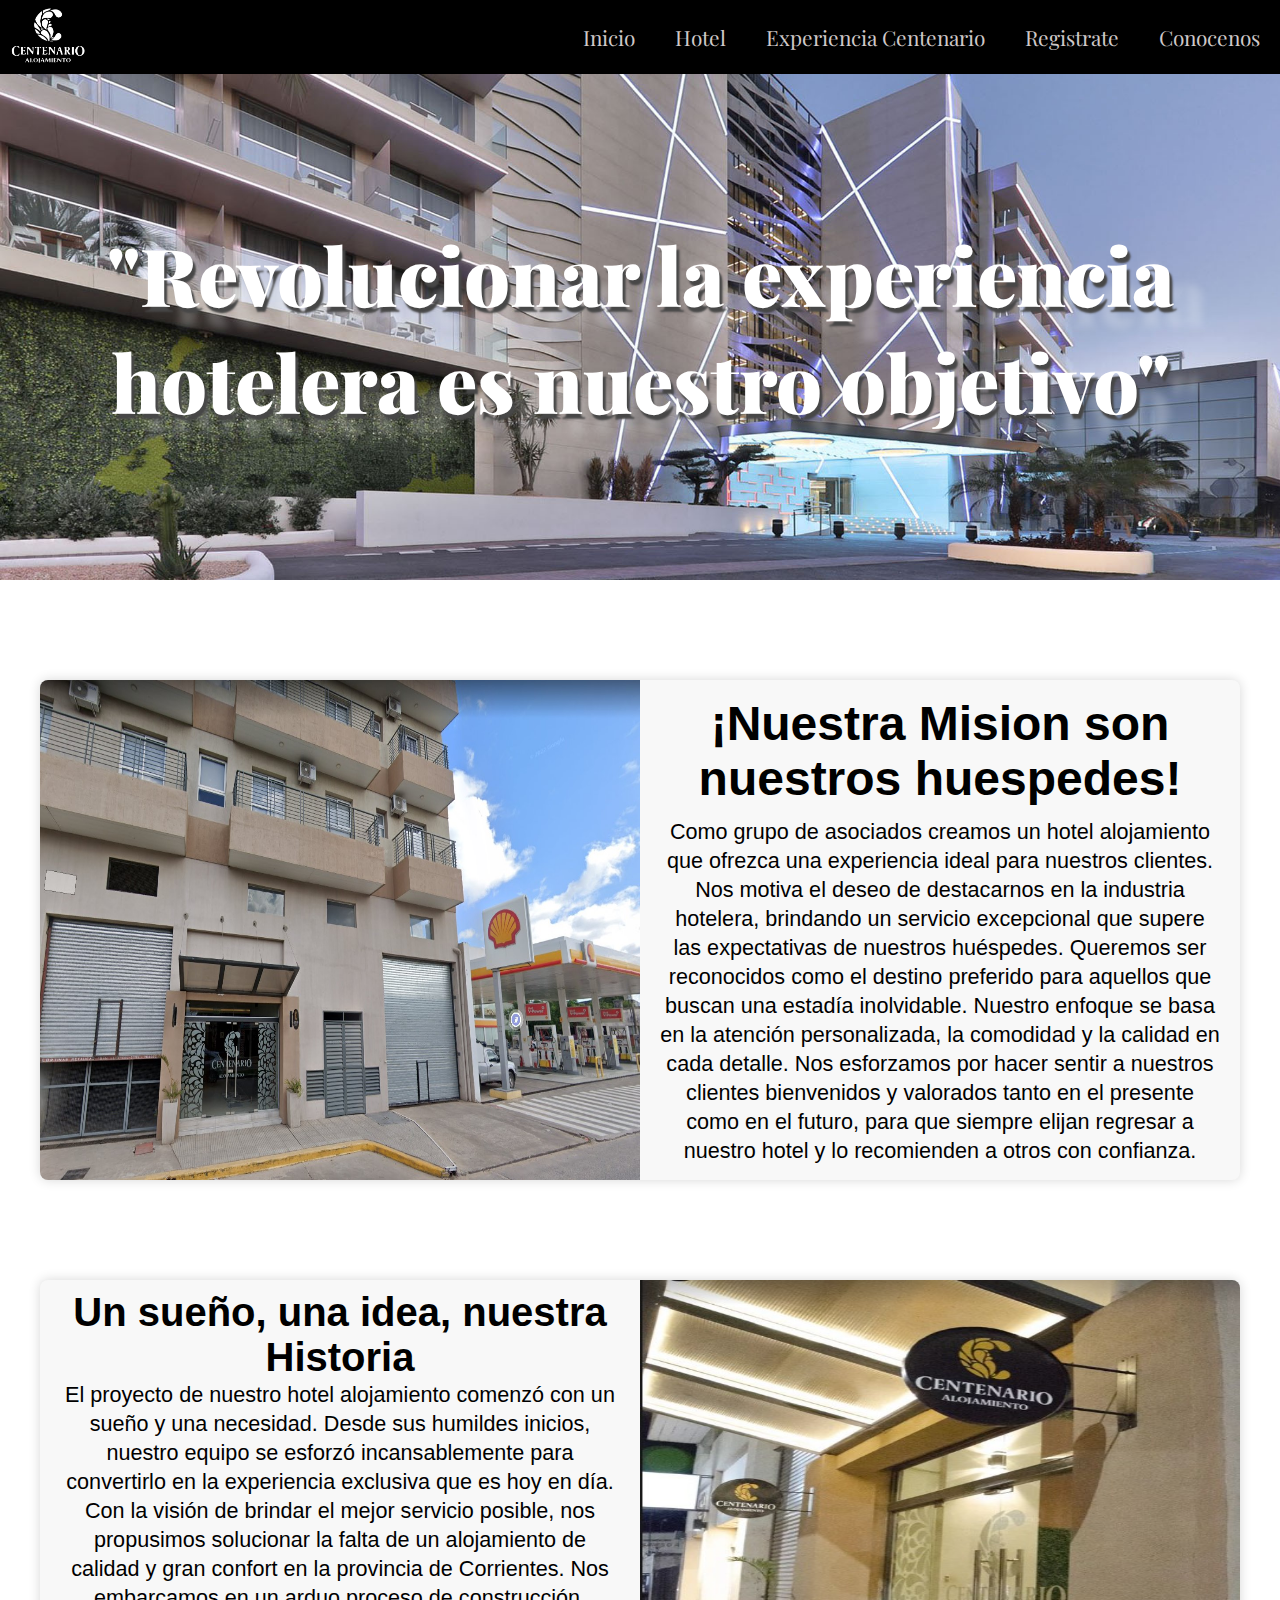
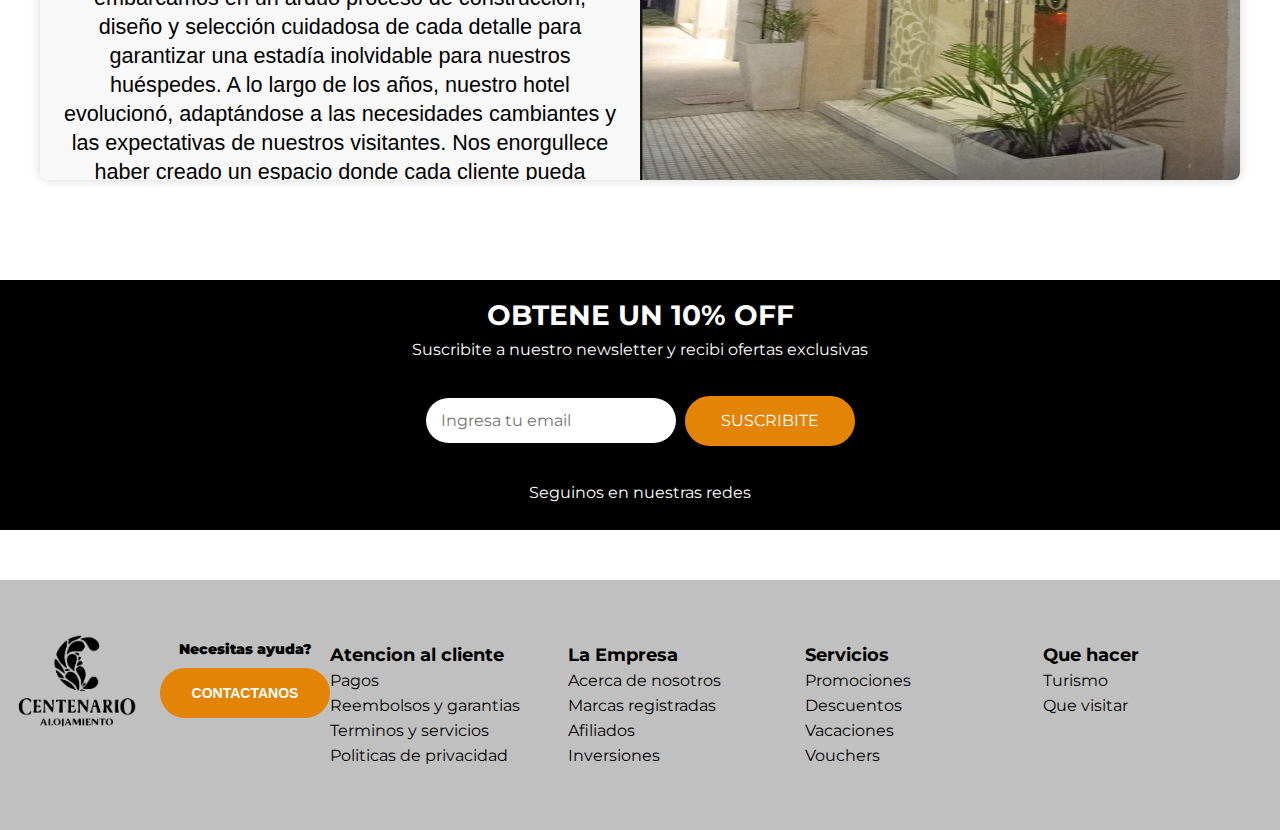
<file: pages/4.conocenos.html>
<!DOCTYPE html>
<html lang="en">
<head>
    <meta charset="UTF-8">
    <meta http-equiv="X-UA-Compatible" content="IE=edge">
    <meta name="viewport" content="width=device-width, initial-scale=1.0">
    <meta name="description" content="Descubre la fascinante historia y evolución de nuestro hotel alojamiento. Comprometidos con nuestra misión a lo largo de los años. Conócenos ahora.">
    <link rel="shortcut icon" href="../multimedia/img/favicon.ico" type="image/x-icon">
    <link rel="stylesheet" href="https://cdnjs.cloudflare.com/ajax/libs/font-awesome/6.4.0/css/all.min.css" integrity="sha512-iecdLmaskl7CVkqkXNQ/ZH/XLlvWZOJyj7Yy7tcenmpD1ypASozpmT/E0iPtmFIB46ZmdtAc9eNBvH0H/ZpiBw==" crossorigin="anonymous" referrerpolicy="no-referrer" />
    <link rel="stylesheet" href="../css/styles.css">
    <title>"Nuestra mision - brindar la mejor experiencia hotelera"</title>
</head>
<body>
    <header>
        <div class="menu">
            <div class="menu__links">
                <a href="../index.html"><img src="../multimedia/img/logo-pnglisto.png" alt="Logo Centenario"></a>
                <i class="fa-solid fa-bars menu__Hamb"></i>
                <ul>
                    <li><a href="../index.html">Inicio</a></li>
                    <li><a href="./1.hotel.html">Hotel</a></li>
                    <li><a href="./2.experienciaCentenario.html">Experiencia Centenario </a></li>
                    <li><a href="./3.registro.html">Registrate</a></li>
                    <li><a href="./4.conocenos.html">Conocenos</a></li>
                </ul>
            </div>
            <div class="portada-conocenos">
                <h1>"Revolucionar la experiencia hotelera es nuestro objetivo"</h1>
                <img src="../multimedia/img/portada-conocenos.jpg" alt="Imponente Elegancia: Exclusivo Diseño en Nuestro Hotel">
            </div>
        </div>
    </header>
    <main>
        <div class="tarjetas-conocenos">
            <div class="tarjetas-conocenos__card1">
                <div class="tarjetas-conocenos__card__header">
                    <img src="../multimedia/img/mision.jpg" alt="Comodidad Integral: Exteriores y Servicio Shell en Nuestro Hotel">
                </div>
                <div class="tarjeta__conocenos__card__footer">
                    <h3>¡Nuestra Mision son nuestros huespedes!</h3>
                    <p>Como grupo de asociados creamos un hotel alojamiento que ofrezca una experiencia ideal para nuestros clientes. Nos motiva el deseo de destacarnos en la industria hotelera, brindando un servicio excepcional que supere las expectativas de nuestros huéspedes. Queremos ser reconocidos como el destino preferido para aquellos que buscan una estadía inolvidable. Nuestro enfoque se basa en la atención personalizada, la comodidad y la calidad en cada detalle. Nos esforzamos por hacer sentir a nuestros clientes bienvenidos y valorados tanto en el presente como en el futuro, para que siempre elijan regresar a nuestro hotel y lo recomienden a otros con confianza.</p>
                </div>
            </div>
            <div class="tarjetas-conocenos__card2">
                <div class="tarjeta__conocenos__card__header2">
                    <h3>Un sueño, una idea, nuestra Historia</h3>
                    <p>El proyecto de nuestro hotel alojamiento comenzó con un sueño y una necesidad. Desde sus humildes inicios, nuestro equipo se esforzó incansablemente para convertirlo en la experiencia exclusiva que es hoy en día. Con la visión de brindar el mejor servicio posible, nos propusimos solucionar la falta de un alojamiento de calidad y gran confort en la provincia de Corrientes. Nos embarcamos en un arduo proceso de construcción, diseño y selección cuidadosa de cada detalle para garantizar una estadía inolvidable para nuestros huéspedes. A lo largo de los años, nuestro hotel evolucionó, adaptándose a las necesidades cambiantes y las expectativas de nuestros visitantes. Nos enorgullece haber creado un espacio donde cada cliente pueda experimentar la provincia de Corrientes de una manera única y memorable.</p>
                </div>
                <div class="tarjetas-conocenos__card__footer2">
                    <img src="../multimedia/img/quienes_somos.jpg" alt="Traspasa el Umbral: Descubre una Experiencia Inolvidable">
                </div>
            </div>
        </div>
        <div class="registro registro--modificador">
            <div class="registro__textos">
                <h3>OBTENE UN 10% OFF</h3>
                <span>Suscribite a nuestro newsletter y recibi ofertas exclusivas</span>
            </div>
            <div class="registro__inputs">
                <input type="email" name="email" id="" placeholder="Ingresa tu email">
                <button class="registro__boton"><span>SUSCRIBITE</span></button>
            </div>
            <div class="registro__redes">
                <span>Seguinos en nuestras redes</span>
                <div class="registro__links">
                    <i class="fa-brands fa-square-facebook"></i>
                    <a href="https://www.instagram.com/centenarioalojamientooficial/" target="_blank"><i class="fa-brands fa-instagram"></i></a>
                    <i class="fa-brands fa-youtube"></i>
                </div>
            </div>
        </div>
    </main>
    <footer >
        <div class="foot">
            <div class="foot__img">
                <a href="../index.html"><img src="../multimedia/img/logo-pnglisto-black.png" alt="Logo Centenario"></a>
            </div>
            <div class="foot__contacto">
                <span>Necesitas ayuda?</span>
                <button class="foot__boton"><span>CONTACTANOS</span></button>
            </div>
            <div class="foot__grid">
                <div class="foot__bloque1 foot--bloques">
                    <span class="foot--subtitulo">Atencion al cliente</span>
                    <span>Pagos</span>
                    <span>Reembolsos y garantias</span>
                    <span>Terminos y servicios</span>
                    <span>Politicas de privacidad</span>
                </div>
                <div class="foot__bloque2 foot--bloques">
                    <span class="foot--subtitulo">La Empresa</span>
                    <span>Acerca de nosotros</span>
                    <span>Marcas registradas</span>
                    <span>Afiliados</span>
                    <span>Inversiones</span>
                </div>
                <div class="foot__bloque3 foot--bloques">
                    <span class="foot--subtitulo">Servicios</span>
                    <span>Promociones</span>
                    <span>Descuentos</span>
                    <span>Vacaciones</span>
                    <span>Vouchers</span>
                </div>
                <div class="foot__bloque4 foot--bloques">
                    <span class="foot--subtitulo">Que hacer</span>
                    <span>Turismo</span>
                    <span>Que visitar</span>
                </div>
            </div>
        </div>
    </footer>
</body>
</html>
</file>
<file: css/styles.css>
@import url("https://fonts.googleapis.com/css?family=Playfair+Display&display=swap");
@import url("https://fonts.googleapis.com/css2?family=Libre+Baskerville&family=Montserrat&display=swap");
* {
  border: 0;
  box-sizing: border-box;
  margin: 0;
  padding: 0;
}

.registro .registro__inputs .registro__boton, .foot .foot__contacto .foot__boton, .bloqueMapaLogin .registro .registro__inputs .registro__boton {
  background-color: rgb(228, 132, 6);
  height: 50px;
  width: 170px;
  border-radius: 50px;
  color: white;
  display: inline-flex;
  align-items: center;
  justify-content: center;
  transition: 0.3s ease all;
  cursor: pointer;
  position: relative;
  overflow: hidden;
  border: solid 3px rgb(228, 132, 6);
}
@media (max-width: 768px) {
  .registro .registro__inputs .registro__boton, .foot .foot__contacto .foot__boton, .bloqueMapaLogin .registro .registro__inputs .registro__boton {
    height: 40px;
    width: 130px;
  }
}
.registro .registro__inputs .registro__boton span, .foot .foot__contacto .foot__boton span, .bloqueMapaLogin .registro .registro__inputs .registro__boton span {
  z-index: 2;
}
@media (max-width: 768px) {
  .registro .registro__inputs .registro__boton span, .foot .foot__contacto .foot__boton span, .bloqueMapaLogin .registro .registro__inputs .registro__boton span {
    font-size: 13px;
  }
}
.registro .registro__inputs .registro__boton::after, .foot .foot__contacto .foot__boton::after, .bloqueMapaLogin .registro .registro__inputs .registro__boton::after {
  content: "";
  width: 1px;
  height: 1px;
  background-color: none;
  position: absolute;
  z-index: 1;
  top: 50%;
  left: 50%;
  transition: 0.5s ease-in-out all;
  border-radius: 100px;
}
.registro .registro__inputs .registro__boton:hover::after, .foot .foot__contacto .foot__boton:hover::after {
  transform: scale(200);
  background-color: black;
}

.tarjetas-exp-cent .tarjeta-exp-cent {
  width: 410px;
  height: auto;
  display: flex;
  flex-direction: column;
  border-radius: 8px;
  overflow: hidden;
  box-shadow: 0 0 12px #d7d7d7;
  background-color: #f8f8f8;
  font-family: "Gill Sans", Calibri, sans-serif;
  color: rgb(43, 41, 41);
  margin: 25px;
  transition: transform 0.3s ease;
}
.tarjetas-exp-cent .tarjeta-exp-cent:hover {
  transform: scale(1.1);
}
.tarjetas-exp-cent .tarjeta-exp-cent .tarjeta-exp-cent__header img {
  width: 410px;
  height: 430px;
  object-fit: cover;
}
.tarjetas-exp-cent .tarjeta-exp-cent .tarjeta-exp-cent__footer {
  font-size: 20px;
  padding: 10px;
  text-align: center;
}
.tarjetas-exp-cent .tarjeta-exp-cent .tarjeta-exp-cent__footer h3 {
  font-size: 22px;
  text-align: center;
  margin-bottom: 5px;
}

.menu__links {
  height: 74px;
  background-color: black;
  position: fixed;
  width: 100%;
  z-index: 2;
  display: flex;
  align-items: center;
  justify-content: space-between;
}
.menu__links a img {
  width: 100px;
  height: 60px;
}
@media (max-width: 575px) {
  .menu__links a img {
    width: 80px;
    height: 50px;
    margin: 0;
  }
}
.menu__links ul {
  display: flex;
  list-style: none;
  margin: 0;
  padding: 0;
  /* Estos estilos tienen el objetivo de generar un menu desplegable en resoluciones manores a 768px*/
}
@media (max-width: 768px) {
  .menu__links ul {
    position: fixed;
    top: 0;
    left: -55vw;
    background-color: white;
    flex-direction: column;
    align-items: start;
    padding: 10px;
    width: 55vw;
    height: 50vw;
    transition: 0.5s;
    border: solid black 1px;
  }
  .menu__links ul:hover {
    left: 0px;
  }
}
.menu__links ul li a {
  color: rgb(207, 200, 200);
  display: block;
  text-decoration: none;
  font-size: 1.3rem;
  padding: 5px 20px;
  transition: 0.3s ease;
}
@media (max-width: 1024px) {
  .menu__links ul li a {
    font-size: 1rem;
  }
}
@media (max-width: 768px) {
  .menu__links ul li a {
    color: black;
  }
}
.menu__links ul li a:hover {
  color: white;
  text-decoration: underline;
}

.menu {
  width: 100%;
  height: 750px;
  position: relative;
  overflow: hidden;
  font-family: "Playfair Display", serif;
}
@media (max-width: 1900px) {
  .menu {
    height: 650px;
  }
}
@media (max-width: 1440px) {
  .menu {
    height: 580px;
  }
}
@media (max-width: 1200px) {
  .menu {
    height: 500px;
  }
}
@media (max-width: 1024px) {
  .menu {
    height: 400px;
  }
}
@media (max-width: 768px) {
  .menu {
    height: 364px;
  }
}
@media (max-width: 575px) {
  .menu {
    height: 324px;
  }
}
.menu .video-portada {
  margin-top: 74px;
  font-size: 30px;
}
@media (max-width: 575px) {
  .menu .video-portada {
    margin-top: 60px;
  }
}
.menu .video-portada video {
  width: 100%;
}
.menu .video-portada h1 {
  position: absolute;
  color: white;
  font-size: 300%;
  text-align: center;
  top: 250px;
  margin: 0;
  font-weight: 400;
  text-shadow: 3px 5px 2px #474747, 32px 20px 9px rgba(255, 255, 255, 0.23);
  color: #FFFFFF;
}
@media (max-width: 1440px) {
  .menu .video-portada h1 {
    font-size: 240%;
  }
}
@media (max-width: 1200px) {
  .menu .video-portada h1 {
    font-size: 210%;
    top: 190px;
  }
}
@media (max-width: 1024px) {
  .menu .video-portada h1 {
    font-size: 180%;
    top: 150px;
  }
}
@media (max-width: 768px) {
  .menu .video-portada h1 {
    font-size: 140%;
  }
}
@media (max-width: 575px) {
  .menu .video-portada h1 {
    font-size: 90%;
    top: 120px;
  }
}

.menu__Hamb {
  color: white;
  font-size: 35px;
  display: none;
}
@media (max-width: 768px) {
  .menu__Hamb {
    display: block;
    order: -1;
    margin: 15px;
  }
  .menu__Hamb:hover + ul {
    left: 0px;
  }
}
@media (max-width: 575px) {
  .menu__Hamb {
    font-size: 30px;
  }
}

@media (max-width: 575px) {
  .position575 {
    display: flex;
    justify-content: center;
  }
}

.booker {
  background-color: darkgray;
  width: 65%;
  height: 80px;
  border-radius: 50px;
  border: solid black 2px;
  position: relative;
  bottom: 40px;
  left: 310px;
  display: flex;
  justify-content: space-evenly;
  align-items: center;
  font-family: "Montserrat", sans-serif;
}
@media (max-width: 1900px) {
  .booker {
    bottom: 40px;
    left: 300px;
  }
}
@media (max-width: 1440px) {
  .booker {
    left: 230px;
    height: 55px;
    bottom: 30px;
  }
}
@media (max-width: 1200px) {
  .booker {
    left: 180px;
    width: 70%;
    bottom: 30px;
  }
}
@media (max-width: 1024px) {
  .booker {
    left: 90px;
    width: 80%;
    height: 55px;
  }
}
@media (max-width: 768px) {
  .booker {
    left: 60px;
    height: 37px;
    bottom: 18px;
  }
}
@media (max-width: 575px) {
  .booker {
    position: static;
    width: 350px;
    height: 220px;
    flex-direction: column;
    justify-content: space-around;
    border-radius: 18px;
    margin-top: 10px;
  }
}
.booker .booker__tipologia {
  font-size: 20px;
  font-weight: bolder;
}
@media (max-width: 1900px) {
  .booker .booker__tipologia {
    font-size: 20px;
  }
}
@media (max-width: 1440px) {
  .booker .booker__tipologia {
    font-size: 15px;
  }
}
@media (max-width: 1024px) {
  .booker .booker__tipologia {
    font-size: 13px;
  }
}
@media (max-width: 768px) {
  .booker .booker__tipologia {
    font-size: 10px;
    text-align: center;
  }
}
@media (max-width: 575px) {
  .booker .booker__tipologia {
    display: flex;
    flex-direction: column;
    font-size: 20px;
  }
}
.booker .booker__tipologia input {
  font-size: 15px;
  height: 35px;
  border: solid 1px black;
}
@media (max-width: 1900px) {
  .booker .booker__tipologia input {
    font-size: 15px;
    height: 25px;
  }
}
@media (max-width: 1440px) {
  .booker .booker__tipologia input {
    font-size: 13px;
    height: 23px;
  }
}
@media (max-width: 1024px) {
  .booker .booker__tipologia input {
    font-size: 12px;
    height: 20px;
  }
}
@media (max-width: 768px) {
  .booker .booker__tipologia input {
    font-size: 9px;
    height: 14px;
  }
}
@media (max-width: 575px) {
  .booker .booker__tipologia input {
    font-size: 15px;
    height: 20px;
  }
}
.booker .booker__tipologia select {
  font-size: 15px;
  height: 35px;
  border: solid 1px black;
}
@media (max-width: 1900px) {
  .booker .booker__tipologia select {
    font-size: 15px;
    height: 25px;
  }
}
@media (max-width: 1440px) {
  .booker .booker__tipologia select {
    font-size: 13px;
    height: 23px;
  }
}
@media (max-width: 1024px) {
  .booker .booker__tipologia select {
    font-size: 12px;
    height: 20px;
  }
}
@media (max-width: 768px) {
  .booker .booker__tipologia select {
    font-size: 9px;
    height: 14px;
  }
}
@media (max-width: 575px) {
  .booker .booker__tipologia select {
    font-size: 15px;
    height: 20px;
  }
}
.booker .booker__boton input {
  width: 150px;
  height: 45px;
  border-radius: 50px;
  font-size: 25px;
  border: solid 3px rgb(228, 132, 6);
  background-color: black;
  color: white;
  cursor: pointer;
}
@media (max-width: 1900px) {
  .booker .booker__boton input {
    width: 130px;
    height: 40px;
    font-size: 22px;
  }
}
@media (max-width: 1440px) {
  .booker .booker__boton input {
    width: 100px;
    height: 35px;
    font-size: 20px;
  }
}
@media (max-width: 1024px) {
  .booker .booker__boton input {
    width: 80px;
    height: 30px;
    font-size: 16px;
  }
}
@media (max-width: 768px) {
  .booker .booker__boton input {
    width: 70px;
    height: 25px;
    font-size: 12px;
  }
}
@media (max-width: 575px) {
  .booker .booker__boton input {
    width: 75px;
    height: 35px;
    font-size: 17px;
    font-weight: bold;
  }
}

.tarjetas {
  margin: 3rem 0;
  display: flex;
  flex-flow: wrap;
  justify-content: space-around;
  font-family: "Gill Sans", "Gill Sans MT", Calibri, "Trebuchet MS", sans-serif;
}

.tarjeta {
  width: 750px;
  height: 360px;
  background-color: #f8f8f8;
  border-radius: 8px;
  margin: 1rem;
  box-shadow: 0 0 12px #d7d7d7;
  display: flex;
  overflow: hidden;
}
@media (max-width: 768px) {
  .tarjeta {
    width: 650px;
    height: 355px;
  }
}
@media (max-width: 575px) {
  .tarjeta {
    width: 360px;
    height: 670px;
    flex-direction: column;
  }
}
.tarjeta .tarjeta__header {
  height: 360px;
  width: 360px;
}
.tarjeta .tarjeta__header img {
  border-radius: 8px 0 0 8px;
  max-width: 100%;
  height: auto;
}
@media (max-width: 575px) {
  .tarjeta .tarjeta__header img {
    border-radius: 8px 8px 0 0;
  }
}
.tarjeta .tarjeta__footer {
  display: flex;
  flex-direction: column;
  align-items: end;
  justify-content: space-between;
  padding: 0 1rem;
  width: 390px;
}
@media (max-width: 768px) {
  .tarjeta .tarjeta__footer {
    width: 290px;
    font-size: 15px;
  }
}
@media (max-width: 575px) {
  .tarjeta .tarjeta__footer {
    width: 360px;
    height: 310px;
  }
}
.tarjeta .tarjeta__footer .tarjeta__textos {
  padding: 10px 0 0 0;
  margin: 0;
  font-size: 30px;
}
.tarjeta .tarjeta__footer .tarjeta__textos h3 {
  font-size: 90%;
  margin: 0;
}
@media (max-width: 768px) {
  .tarjeta .tarjeta__footer .tarjeta__textos h3 {
    font-size: 70%;
  }
}
@media (max-width: 575px) {
  .tarjeta .tarjeta__footer .tarjeta__textos h3 {
    font-size: 60%;
  }
}
.tarjeta .tarjeta__footer .tarjeta__textos p {
  padding-top: 10px;
  margin: 0;
  font-size: 60%;
  line-height: 23px;
}
@media (max-width: 768px) {
  .tarjeta .tarjeta__footer .tarjeta__textos p {
    font-size: 50%;
  }
}
.tarjeta .tarjeta__footer .tarjeta__link {
  margin: 1rem 0;
}
.tarjeta .tarjeta__footer .tarjeta__link span {
  background-color: rgb(228, 132, 6);
  color: black;
  font-weight: 500;
  padding: 0.2rem 0.5rem;
  border-radius: 4px;
  margin-bottom: 4px;
}

.grilla {
  width: 100%;
  height: auto;
  margin-top: 40px;
  display: flex;
  justify-content: center;
  align-items: center;
  font-family: "Times New Roman", Times, serif;
}

.contenedorGrid {
  display: grid;
  grid-template-columns: repeat(3, 350px);
  grid-template-rows: 350px;
  gap: 10px;
}
@media (max-width: 1200px) {
  .contenedorGrid {
    grid-template-columns: repeat(2, 350px);
    grid-template-rows: 350px;
  }
}
@media (max-width: 768px) {
  .contenedorGrid {
    grid-template-columns: repeat(2, 250px);
    grid-template-rows: repeat(3, 250px);
  }
}
@media (max-width: 575px) {
  .contenedorGrid {
    grid-template-columns: repeat(2, 150px);
    grid-template-rows: repeat(3, 150px);
  }
}
.contenedorGrid .contenedorGrid__imagen1 {
  grid-column: 1/2;
  grid-row: 1/2;
}
.contenedorGrid .contenedorGrid__imagen2 {
  grid-column: 2/3;
  grid-row: 1/2;
}
.contenedorGrid .contenedorGrid__imagen3 {
  grid-column: 3/4;
  grid-row: 1/2;
}
@media (max-width: 1200px) {
  .contenedorGrid .contenedorGrid__imagen3 {
    grid-column: 1/2;
    grid-row: 2/3;
  }
}
@media (max-width: 768px) {
  .contenedorGrid .contenedorGrid__imagen3 {
    grid-column: 1/2;
    grid-row: 2/3;
  }
}
.contenedorGrid .contenedorGrid__imagen4 {
  grid-column: 1/2;
  grid-row: 2/3;
}
@media (max-width: 1200px) {
  .contenedorGrid .contenedorGrid__imagen4 {
    grid-column: 2/3;
    grid-row: 2/3;
  }
}
@media (max-width: 768px) {
  .contenedorGrid .contenedorGrid__imagen4 {
    grid-column: 2/3;
    grid-row: 2/3;
  }
}
.contenedorGrid .contenedorGrid__imagen5 {
  grid-column: 2/3;
  grid-row: 2/3;
}
@media (max-width: 1200px) {
  .contenedorGrid .contenedorGrid__imagen5 {
    grid-column: 1/2;
    grid-row: 3/4;
  }
}
@media (max-width: 768px) {
  .contenedorGrid .contenedorGrid__imagen5 {
    grid-column: 1/2;
    grid-row: 3/4;
  }
}
.contenedorGrid .contenedorGrid__imagen6 {
  grid-column: 3/4;
  grid-row: 2/3;
}
@media (max-width: 1200px) {
  .contenedorGrid .contenedorGrid__imagen6 {
    grid-column: 2/3;
    grid-row: 3/4;
  }
}
@media (max-width: 768px) {
  .contenedorGrid .contenedorGrid__imagen6 {
    grid-column: 2/3;
    grid-row: 3/4;
  }
}

.contenedorGrid--celda {
  position: relative;
  overflow: hidden;
  border-radius: 15px;
}
.contenedorGrid--celda img {
  max-width: 100%;
  height: auto;
  transition: transform 0.3s ease;
}
.contenedorGrid--celda img:hover {
  transform: scale(1.2);
}
.contenedorGrid--celda h3 {
  position: absolute;
  top: 50%;
  left: 50%;
  transform: translate(-50%, -50%);
  margin: 0;
  font-family: "Playfair Display", serif;
  font-size: 31px;
  font-weight: 600;
  color: rgb(236, 224, 224);
  background-color: rgba(218, 99, 30, 0.685);
  border-radius: 5px;
  width: 250px;
  height: 40px;
  text-align: center;
}
@media (max-width: 768px) {
  .contenedorGrid--celda h3 {
    font-size: 30px;
    width: 220px;
    height: 40px;
  }
}
@media (max-width: 575px) {
  .contenedorGrid--celda h3 {
    font-size: 18px;
    width: 138px;
    height: 24px;
  }
}

.bloqueMapaLogin {
  width: 100%;
  background-color: black;
  color: white;
  height: auto;
  font-family: "Montserrat", sans-serif;
  margin-top: 100px;
}
.bloqueMapaLogin .ubicacion {
  display: flex;
  justify-content: center;
  align-items: center;
  height: 400px;
}
@media (max-width: 1024px) {
  .bloqueMapaLogin .ubicacion {
    justify-content: space-around;
  }
}
@media (max-width: 768px) {
  .bloqueMapaLogin .ubicacion {
    justify-content: space-around;
  }
}
@media (max-width: 575px) {
  .bloqueMapaLogin .ubicacion {
    flex-direction: column;
  }
}
.bloqueMapaLogin .ubicacion .ubicacion__text {
  width: 450px;
  line-height: 25px;
  margin-right: 25px;
  display: flex;
  flex-direction: column;
  justify-content: center;
}
@media (max-width: 1024px) {
  .bloqueMapaLogin .ubicacion .ubicacion__text {
    font-size: 18px;
    margin: 0;
  }
}
@media (max-width: 768px) {
  .bloqueMapaLogin .ubicacion .ubicacion__text {
    width: 300px;
    font-size: 16px;
  }
}
@media (max-width: 575px) {
  .bloqueMapaLogin .ubicacion .ubicacion__text {
    font-size: 16px;
    text-align: center;
    margin: 15px 0;
  }
}
@media (max-width: 1024px) {
  .bloqueMapaLogin .ubicacion .ubicacion__text h3 {
    font-size: 20px;
  }
}
@media (max-width: 768px) {
  .bloqueMapaLogin .ubicacion .ubicacion__text h3 {
    font-weight: bold;
  }
}
@media (max-width: 575px) {
  .bloqueMapaLogin .ubicacion .ubicacion__text h3 {
    font-size: 18px;
    margin-bottom: 3px;
    line-height: 25px;
  }
}
@media (max-width: 768px) {
  .bloqueMapaLogin .ubicacion .ubicacion__text p {
    margin-bottom: 8px;
  }
}
@media (max-width: 575px) {
  .bloqueMapaLogin .ubicacion .ubicacion__text p {
    margin: 0;
  }
}
.bloqueMapaLogin .ubicacion iframe {
  border-radius: 10px;
  height: 350px;
}
@media (max-width: 1024px) {
  .bloqueMapaLogin .ubicacion iframe {
    height: 300px;
    width: 450px;
  }
}
@media (max-width: 768px) {
  .bloqueMapaLogin .ubicacion iframe {
    height: 250px;
    width: 400px;
  }
}
@media (max-width: 575px) {
  .bloqueMapaLogin .ubicacion iframe {
    height: 250px;
    width: 350px;
  }
}
.bloqueMapaLogin .registro {
  height: 250px;
  display: flex;
  flex-direction: column;
  align-items: center;
  justify-content: space-around;
}
@media (max-width: 575px) {
  .bloqueMapaLogin .registro {
    margin-top: 15px;
  }
}
.bloqueMapaLogin .registro .registro__textos {
  text-align: center;
}
@media (max-width: 575px) {
  .bloqueMapaLogin .registro .registro__textos {
    text-align: center;
    font-size: 16px;
  }
}
@media (max-width: 575px) {
  .bloqueMapaLogin .registro .registro__textos h3 {
    margin: 0;
    font-size: 20px;
  }
}
@media (max-width: 575px) {
  .bloqueMapaLogin .registro .registro__inputs {
    display: flex;
    flex-direction: column;
    gap: 10px;
    align-items: center;
  }
}
.bloqueMapaLogin .registro .registro__inputs input {
  width: 250px;
  height: 45px;
  border-radius: 50px;
  padding: 0 15px;
  margin-right: 5px;
}
.bloqueMapaLogin .registro .registro__redes {
  display: flex;
  flex-direction: column;
  align-items: center;
}
.bloqueMapaLogin .registro .registro__redes .registro__links {
  margin-top: 10px;
  font-size: 30px;
  word-spacing: 10px;
}
@media (max-width: 575px) {
  .bloqueMapaLogin .registro .registro__redes .registro__links {
    margin: 0;
  }
}
.bloqueMapaLogin .registro .registro__redes .registro__links a {
  color: white;
}

.foot {
  margin-top: 50px;
  width: 100%;
  height: 250px;
  background-color: rgb(192, 192, 192);
  display: flex;
  justify-content: space-evenly;
  align-items: center;
  font-family: "Montserrat", sans-serif;
}
@media (max-width: 1400px) {
  .foot {
    justify-content: space-between;
  }
}
@media (max-width: 1200px) {
  .foot {
    justify-content: space-evenly;
  }
}
@media (max-width: 1024px) {
  .foot {
    justify-content: space-between;
  }
}
@media (max-width: 575px) {
  .foot {
    flex-direction: column;
    height: 300px;
    justify-content: space-evenly;
  }
}
.foot .foot__img {
  height: 150px;
}
@media (max-width: 575px) {
  .foot .foot__img {
    height: 100px;
  }
}
.foot .foot__img img {
  width: 160px;
  height: 100px;
}
@media (max-width: 768px) {
  .foot .foot__img img {
    width: 130px;
    height: 75px;
  }
}
.foot .foot__contacto {
  display: flex;
  flex-direction: column;
  height: 130px;
  align-items: center;
  gap: 10px;
}
@media (max-width: 768px) {
  .foot .foot__contacto {
    gap: 4px;
  }
}
.foot .foot__contacto span {
  font-size: 14px;
  font-weight: 900;
}
@media (max-width: 768px) {
  .foot .foot__contacto span {
    font-size: 13px;
    font-weight: 900px;
  }
}
.foot .foot__grid {
  width: 1050px;
  display: grid;
  grid-template-columns: repeat(4, 1fr);
}
@media (max-width: 1200px) {
  .foot .foot__grid {
    width: 750px;
  }
}
@media (max-width: 1024px) {
  .foot .foot__grid {
    width: 650px;
  }
}
@media (max-width: 768px) {
  .foot .foot__grid {
    width: 480px;
    gap: 10px;
  }
}
@media (max-width: 575px) {
  .foot .foot__grid {
    display: none;
  }
}
.foot .foot__grid .foot__bloque1 {
  grid-column: 1/2;
}
.foot .foot__grid .foot__bloque2 {
  grid-column: 2/3;
}
.foot .foot__grid .foot__bloque3 {
  grid-column: 3/4;
}
.foot .foot__grid .foot__bloque4 {
  grid-column: 4/5;
}

.foot--bloques {
  display: flex;
  flex-direction: column;
  line-height: 25px;
}
@media (max-width: 1024px) {
  .foot--bloques {
    font-size: 14px;
    line-height: 25px;
  }
}
@media (max-width: 768px) {
  .foot--bloques {
    font-size: 12px;
    line-height: 20px;
  }
}

.foot--subtitulo {
  font-weight: bold;
  font-size: 18px;
}
@media (max-width: 1024px) {
  .foot--subtitulo {
    font-size: 16px;
  }
}
@media (max-width: 768px) {
  .foot--subtitulo {
    font-size: 14px;
  }
}

.carousel .carousel-inner .carousel-item .d-block {
  margin-top: 74px;
  height: 676px;
}
@media (max-width: 1900px) {
  .carousel .carousel-inner .carousel-item .d-block {
    height: 576px;
  }
}
@media (max-width: 1440px) {
  .carousel .carousel-inner .carousel-item .d-block {
    height: 506px;
  }
}
@media (max-width: 1200px) {
  .carousel .carousel-inner .carousel-item .d-block {
    height: 426px;
  }
}
@media (max-width: 1024px) {
  .carousel .carousel-inner .carousel-item .d-block {
    height: 326px;
  }
}
@media (max-width: 768px) {
  .carousel .carousel-inner .carousel-item .d-block {
    height: 290px;
  }
}
@media (max-width: 575px) {
  .carousel .carousel-inner .carousel-item .d-block {
    height: 250px;
  }
}
.carousel .carousel-inner .carousel-item .carousel-caption {
  font-size: 35px;
}
.carousel .carousel-inner .carousel-item .carousel-caption h5 {
  font-size: 100%;
}
@media (max-width: 1440px) {
  .carousel .carousel-inner .carousel-item .carousel-caption h5 {
    font-size: 75%;
  }
}
@media (max-width: 1200px) {
  .carousel .carousel-inner .carousel-item .carousel-caption h5 {
    font-size: 65%;
  }
}
@media (max-width: 1024px) {
  .carousel .carousel-inner .carousel-item .carousel-caption h5 {
    font-size: 50%;
  }
}
@media (max-width: 768px) {
  .carousel .carousel-inner .carousel-item .carousel-caption h5 {
    font-size: 46%;
  }
}
@media (max-width: 575px) {
  .carousel .carousel-inner .carousel-item .carousel-caption h5 {
    font-size: 35%;
  }
}
.carousel .carousel-inner .carousel-item .carousel-caption p {
  font-size: 80%;
}
@media (max-width: 1440px) {
  .carousel .carousel-inner .carousel-item .carousel-caption p {
    font-size: 70%;
  }
}
@media (max-width: 1200px) {
  .carousel .carousel-inner .carousel-item .carousel-caption p {
    font-size: 60%;
  }
}
@media (max-width: 1024px) {
  .carousel .carousel-inner .carousel-item .carousel-caption p {
    font-size: 45%;
  }
}
@media (max-width: 768px) {
  .carousel .carousel-inner .carousel-item .carousel-caption p {
    font-size: 40%;
  }
}
@media (max-width: 575px) {
  .carousel .carousel-inner .carousel-item .carousel-caption p {
    font-size: 30%;
  }
}
.carousel .carousel-control-prev {
  margin-top: 74px;
}
.carousel .carousel-control-next {
  margin-top: 74px;
}

.tarjetas_hotel {
  height: auto;
  width: 100%;
  margin-top: 80px;
  display: flex;
  flex-direction: column;
  align-items: center;
}
.tarjetas_hotel .tarjetas_hotel__avisos1 {
  width: 1500px;
  height: auto;
  display: flex;
  flex-direction: column;
  margin-bottom: 50px;
}
@media (max-width: 1440px) {
  .tarjetas_hotel .tarjetas_hotel__avisos1 {
    width: 1100px;
  }
}
@media (max-width: 1024px) {
  .tarjetas_hotel .tarjetas_hotel__avisos1 {
    width: 850px;
  }
}
@media (max-width: 768px) {
  .tarjetas_hotel .tarjetas_hotel__avisos1 {
    width: 650px;
  }
}
@media (max-width: 575px) {
  .tarjetas_hotel .tarjetas_hotel__avisos1 {
    width: 380px;
  }
}
.tarjetas_hotel .tarjetas_hotel__avisos1 .tarjetas_hotel__textos {
  width: 100%;
  height: auto;
  line-height: 30px;
  font-family: "Montserrat", sans-serif;
  display: flex;
  flex-direction: column;
  text-align: start;
}
@media (max-width: 768px) {
  .tarjetas_hotel .tarjetas_hotel__avisos1 .tarjetas_hotel__textos {
    text-align: center;
  }
}
.tarjetas_hotel .tarjetas_hotel__avisos1 .tarjetas_hotel__textos h3 {
  font-size: 25px;
  font-family: "Playfair Display", serif;
  font-weight: 800;
  margin-bottom: 10px;
}
@media (max-width: 768px) {
  .tarjetas_hotel .tarjetas_hotel__avisos1 .tarjetas_hotel__textos h3 {
    font-size: 20px;
  }
}
@media (max-width: 575px) {
  .tarjetas_hotel .tarjetas_hotel__avisos1 .tarjetas_hotel__textos h3 {
    font-size: 18px;
  }
}
.tarjetas_hotel .tarjetas_hotel__avisos1 .tarjetas_hotel__textos p {
  margin-bottom: 20px;
  font-size: 18px;
}
@media (max-width: 575px) {
  .tarjetas_hotel .tarjetas_hotel__avisos1 .tarjetas_hotel__textos p {
    font-size: 16px;
  }
}
.tarjetas_hotel .tarjetas_hotel__avisos1 img {
  max-width: 100%;
  height: 700px;
  box-shadow: 0px 10px 13px -7px #000000, 0px 13px 10px 5px rgba(0, 0, 0, 0.15);
}
@media (max-width: 1440px) {
  .tarjetas_hotel .tarjetas_hotel__avisos1 img {
    height: 500px;
  }
}
@media (max-width: 768px) {
  .tarjetas_hotel .tarjetas_hotel__avisos1 img {
    height: 300px;
  }
}
@media (max-width: 575px) {
  .tarjetas_hotel .tarjetas_hotel__avisos1 img {
    height: 200px;
  }
}
.tarjetas_hotel .tarjetas_hotel__avisos2 {
  width: 100%;
  height: auto;
  background-color: rgb(59, 59, 59);
  display: flex;
  flex-wrap: wrap;
  justify-content: space-evenly;
}
.tarjetas_hotel .tarjetas_hotel__avisos2 .tarjeta_tipo-hab {
  width: 430px;
  height: 644px;
  border-radius: 15px;
  overflow: hidden;
  background-color: white;
  margin: 65px 15px;
  transition: 0.3s ease;
}
.tarjetas_hotel .tarjetas_hotel__avisos2 .tarjeta_tipo-hab:hover {
  box-shadow: 0 7px 19px 0 #DBDBDB;
}
@media (max-width: 575px) {
  .tarjetas_hotel .tarjetas_hotel__avisos2 .tarjeta_tipo-hab {
    width: 400px;
    height: 660px;
  }
}
.tarjetas_hotel .tarjetas_hotel__avisos2 .tarjeta_tipo-hab .tarjeta_tipo-hab__header img {
  max-width: 100%;
  height: 360px;
}
@media (max-width: 575px) {
  .tarjetas_hotel .tarjetas_hotel__avisos2 .tarjeta_tipo-hab .tarjeta_tipo-hab__header img {
    height: 350px;
  }
}
.tarjetas_hotel .tarjetas_hotel__avisos2 .tarjeta_tipo-hab .tarjeta_tipo-hab__footer {
  color: #000000;
  font-size: 18px;
  padding: 15px;
}
.tarjetas_hotel .tarjetas_hotel__avisos2 .tarjeta_tipo-hab .tarjeta_tipo-hab__footer h3 {
  font-family: "Playfair Display", serif;
  font-weight: 600;
  margin-bottom: 15px;
  font-size: 20px;
  text-decoration: underline;
}
.tarjetas_hotel .tarjetas_hotel__avisos2 .tarjeta_tipo-hab .tarjeta_tipo-hab__footer .grilla_tipo-hab {
  display: grid;
  grid-template-columns: 1fr 3fr;
  grid-template-rows: 30px;
  line-height: 30px;
  margin-bottom: 15px;
  gap: 5px;
}
.tarjetas_hotel .tarjetas_hotel__avisos2 .tarjeta_tipo-hab .tarjeta_tipo-hab__footer .grilla_tipo-hab .grid1, .tarjetas_hotel .tarjetas_hotel__avisos2 .tarjeta_tipo-hab .tarjeta_tipo-hab__footer .grilla_tipo-hab .grid3, .tarjetas_hotel .tarjetas_hotel__avisos2 .tarjeta_tipo-hab .tarjeta_tipo-hab__footer .grilla_tipo-hab .grid5, .tarjetas_hotel .tarjetas_hotel__avisos2 .tarjeta_tipo-hab .tarjeta_tipo-hab__footer .grilla_tipo-hab .grid7, .tarjetas_hotel .tarjetas_hotel__avisos2 .tarjeta_tipo-hab .tarjeta_tipo-hab__footer .grilla_tipo-hab .grid9 {
  font-weight: bold;
  font-size: 16px;
}
@media (max-width: 575px) {
  .tarjetas_hotel .tarjetas_hotel__avisos2 .tarjeta_tipo-hab .tarjeta_tipo-hab__footer .grilla_tipo-hab .grid1, .tarjetas_hotel .tarjetas_hotel__avisos2 .tarjeta_tipo-hab .tarjeta_tipo-hab__footer .grilla_tipo-hab .grid3, .tarjetas_hotel .tarjetas_hotel__avisos2 .tarjeta_tipo-hab .tarjeta_tipo-hab__footer .grilla_tipo-hab .grid5, .tarjetas_hotel .tarjetas_hotel__avisos2 .tarjeta_tipo-hab .tarjeta_tipo-hab__footer .grilla_tipo-hab .grid7, .tarjetas_hotel .tarjetas_hotel__avisos2 .tarjeta_tipo-hab .tarjeta_tipo-hab__footer .grilla_tipo-hab .grid9 {
    font-size: 15px;
  }
}
.tarjetas_hotel .tarjetas_hotel__avisos2 .tarjeta_tipo-hab .tarjeta_tipo-hab__footer .grilla_tipo-hab .grid2, .tarjetas_hotel .tarjetas_hotel__avisos2 .tarjeta_tipo-hab .tarjeta_tipo-hab__footer .grilla_tipo-hab .grid4, .tarjetas_hotel .tarjetas_hotel__avisos2 .tarjeta_tipo-hab .tarjeta_tipo-hab__footer .grilla_tipo-hab .grid6, .tarjetas_hotel .tarjetas_hotel__avisos2 .tarjeta_tipo-hab .tarjeta_tipo-hab__footer .grilla_tipo-hab .grid8, .tarjetas_hotel .tarjetas_hotel__avisos2 .tarjeta_tipo-hab .tarjeta_tipo-hab__footer .grilla_tipo-hab .grid10 {
  font-size: 16px;
}
@media (max-width: 575px) {
  .tarjetas_hotel .tarjetas_hotel__avisos2 .tarjeta_tipo-hab .tarjeta_tipo-hab__footer .grilla_tipo-hab .grid2, .tarjetas_hotel .tarjetas_hotel__avisos2 .tarjeta_tipo-hab .tarjeta_tipo-hab__footer .grilla_tipo-hab .grid4, .tarjetas_hotel .tarjetas_hotel__avisos2 .tarjeta_tipo-hab .tarjeta_tipo-hab__footer .grilla_tipo-hab .grid6, .tarjetas_hotel .tarjetas_hotel__avisos2 .tarjeta_tipo-hab .tarjeta_tipo-hab__footer .grilla_tipo-hab .grid8, .tarjetas_hotel .tarjetas_hotel__avisos2 .tarjeta_tipo-hab .tarjeta_tipo-hab__footer .grilla_tipo-hab .grid10 {
    font-size: 15px;
  }
}
.tarjetas_hotel .tarjetas_hotel__avisos2 .tarjeta_tipo-hab .tarjeta_tipo-hab__footer .tarjeta_tipo-hab-text {
  display: flex;
  justify-content: space-between;
  font-size: 16px;
}
.tarjetas_hotel .tarjetas_hotel__avisos2 .tarjeta_tipo-hab .tarjeta_tipo-hab__footer .tarjeta_tipo-hab-text button {
  width: 180px;
  height: 30px;
  background-color: rgb(228, 132, 6);
  color: white;
  font-weight: bold;
  border-radius: 5px;
}
.tarjetas_hotel .tarjetas_hotel__avisos2 .tarjetas_hotel__avisos2__text {
  display: flex;
  flex-direction: column;
  align-items: center;
  width: 1600px;
  margin-bottom: 25px;
}
@media (max-width: 1440px) {
  .tarjetas_hotel .tarjetas_hotel__avisos2 .tarjetas_hotel__avisos2__text {
    width: 1100px;
  }
}
@media (max-width: 1024px) {
  .tarjetas_hotel .tarjetas_hotel__avisos2 .tarjetas_hotel__avisos2__text {
    width: 850px;
    text-align: center;
  }
}
@media (max-width: 768px) {
  .tarjetas_hotel .tarjetas_hotel__avisos2 .tarjetas_hotel__avisos2__text {
    width: 650px;
  }
}
@media (max-width: 575px) {
  .tarjetas_hotel .tarjetas_hotel__avisos2 .tarjetas_hotel__avisos2__text {
    width: 380px;
  }
}
.tarjetas_hotel .tarjetas_hotel__avisos2 .tarjetas_hotel__avisos2__text h3 {
  color: white;
  font-size: 25px;
  font-family: "Playfair Display", serif;
  text-decoration: underline;
}
@media (max-width: 1024px) {
  .tarjetas_hotel .tarjetas_hotel__avisos2 .tarjetas_hotel__avisos2__text h3 {
    font-size: 23px;
  }
}
@media (max-width: 768px) {
  .tarjetas_hotel .tarjetas_hotel__avisos2 .tarjetas_hotel__avisos2__text h3 {
    font-size: 18px;
  }
}
.tarjetas_hotel .tarjetas_hotel__avisos2 .tarjetas_hotel__avisos2__text p {
  color: white;
  font-size: 18px;
  margin: 0;
  font-family: "Montserrat", sans-serif;
}
@media (max-width: 768px) {
  .tarjetas_hotel .tarjetas_hotel__avisos2 .tarjetas_hotel__avisos2__text p {
    font-size: 16px;
  }
}
.tarjetas_hotel .tarjetas_hotel__avisos3 {
  width: 1500px;
  height: auto;
  display: flex;
  flex-direction: column;
  align-items: center;
  margin-top: 50px;
}
@media (max-width: 1440px) {
  .tarjetas_hotel .tarjetas_hotel__avisos3 {
    width: 1100px;
  }
}
@media (max-width: 1024px) {
  .tarjetas_hotel .tarjetas_hotel__avisos3 {
    width: 850px;
  }
}
@media (max-width: 768px) {
  .tarjetas_hotel .tarjetas_hotel__avisos3 {
    width: 650px;
  }
}
@media (max-width: 575px) {
  .tarjetas_hotel .tarjetas_hotel__avisos3 {
    width: 380px;
  }
}
.tarjetas_hotel .tarjetas_hotel__avisos3 img {
  max-width: 100%;
  height: 700px;
  margin-bottom: 25px;
  box-shadow: 0px 10px 13px -7px #000000, 0px 13px 10px 5px rgba(0, 0, 0, 0.15);
}
@media (max-width: 1440px) {
  .tarjetas_hotel .tarjetas_hotel__avisos3 img {
    height: 500px;
  }
}
@media (max-width: 575px) {
  .tarjetas_hotel .tarjetas_hotel__avisos3 img {
    height: 400px;
  }
}
.tarjetas_hotel .tarjetas_hotel__avisos3 .tarjetas_hotel__textos {
  text-align: center;
}
.tarjetas_hotel .tarjetas_hotel__avisos3 .tarjetas_hotel__textos h3 {
  font-size: 25px;
  font-family: "Playfair Display", serif;
  font-weight: 800;
  margin-bottom: 10px;
}
@media (max-width: 575px) {
  .tarjetas_hotel .tarjetas_hotel__avisos3 .tarjetas_hotel__textos h3 {
    font-size: 18px;
  }
}
.tarjetas_hotel .tarjetas_hotel__avisos3 .tarjetas_hotel__textos p {
  margin-bottom: 20px;
  font-size: 18px;
  font-family: "Montserrat", sans-serif;
}
@media (max-width: 575px) {
  .tarjetas_hotel .tarjetas_hotel__avisos3 .tarjetas_hotel__textos p {
    font-size: 16px;
  }
}

#contenedorPrincipal {
  position: fixed;
  top: 0;
  left: 0;
  z-index: 10;
  width: 100%;
  height: 100%;
  display: none;
  justify-content: center;
  align-items: center;
  background-color: rgba(0, 0, 0, 0.65);
}
#contenedorPrincipal #contenedorSecundario {
  width: auto;
  height: auto;
  border: 2px #f3f3f3 solid;
  padding: 2px;
  display: flex;
  justify-content: center;
  position: relative;
}
#contenedorPrincipal #contenedorSecundario button {
  cursor: pointer;
  color: #f3f3f3;
  background-color: transparent;
  border: none;
}
#contenedorPrincipal #contenedorSecundario #btn-cierra {
  position: absolute;
  top: 0;
  right: 2%;
  font-size: 1.5rem;
}
#contenedorPrincipal #contenedorSecundario #btn-retroceder {
  position: absolute;
  top: 50%;
  left: 2%;
  font-size: 2rem;
}
#contenedorPrincipal #contenedorSecundario #btn-adelantar {
  position: absolute;
  top: 50%;
  right: 2%;
  font-size: 2rem;
}

.registro--modificador {
  margin-top: 50px;
  background-color: black;
  color: white;
  font-family: "Montserrat", sans-serif;
}

.registro {
  height: 250px;
  display: flex;
  flex-direction: column;
  align-items: center;
  justify-content: space-around;
}
@media (max-width: 575px) {
  .registro {
    margin-top: 15px;
  }
}
.registro .registro__textos {
  text-align: center;
}
@media (max-width: 575px) {
  .registro .registro__textos {
    text-align: center;
    font-size: 16px;
  }
}
.registro .registro__textos h3 {
  font-size: 28px;
  margin-bottom: 8px;
}
@media (max-width: 575px) {
  .registro .registro__textos h3 {
    margin: 0;
    font-size: 20px;
  }
}
@media (max-width: 575px) {
  .registro .registro__inputs {
    display: flex;
    flex-direction: column;
    gap: 10px;
    align-items: center;
  }
}
.registro .registro__inputs input {
  width: 250px;
  height: 45px;
  border-radius: 50px;
  padding: 0 15px;
  margin-right: 5px;
  font-size: 16px;
  font-family: "Montserrat", sans-serif;
}
.registro .registro__inputs .registro__boton span {
  font-size: 16px;
  font-family: "Montserrat", sans-serif;
}
.registro .registro__redes {
  display: flex;
  flex-direction: column;
  align-items: center;
}
.registro .registro__redes .registro__links {
  margin-top: 10px;
  font-size: 30px;
  word-spacing: 10px;
}
@media (max-width: 575px) {
  .registro .registro__redes .registro__links {
    margin: 0;
  }
}
.registro .registro__redes .registro__links a {
  color: white;
}

.exp-cent {
  margin-top: 74px;
  width: 100%;
  position: relative;
  font-size: 100px;
}
.exp-cent h1 {
  position: absolute;
  color: white;
  width: 100%;
  height: auto;
  font-size: 80%;
  text-align: center;
  top: 100px;
  font-weight: 900;
  text-shadow: 3px 5px 2px #474747, 32px 20px 9px rgba(255, 255, 255, 0.23);
  color: #FFFFFF;
}
@media (max-width: 1900px) {
  .exp-cent h1 {
    height: 576px;
  }
}
@media (max-width: 1440px) {
  .exp-cent h1 {
    height: 506px;
    font-size: 65%;
  }
}
@media (max-width: 1200px) {
  .exp-cent h1 {
    height: 426px;
    font-size: 60%;
  }
}
@media (max-width: 1024px) {
  .exp-cent h1 {
    height: 326px;
    font-size: 45%;
  }
}
@media (max-width: 768px) {
  .exp-cent h1 {
    height: 290px;
    font-size: 35%;
  }
}
@media (max-width: 575px) {
  .exp-cent h1 {
    height: 250px;
    font-size: 25%;
    top: 60px;
    padding: 15px;
  }
}
.exp-cent img {
  width: 100%;
  height: 676px;
}
@media (max-width: 1440px) {
  .exp-cent img {
    height: 506px;
  }
}
@media (max-width: 1200px) {
  .exp-cent img {
    height: 426px;
  }
}
@media (max-width: 1024px) {
  .exp-cent img {
    height: 326px;
  }
}
@media (max-width: 768px) {
  .exp-cent img {
    height: 290px;
  }
}
@media (max-width: 575px) {
  .exp-cent img {
    height: 250px;
  }
}

.tarjetas-exp-cent {
  width: 1400px;
  height: auto;
  display: flex;
  flex-wrap: wrap;
  justify-content: space-around;
  margin: auto;
  margin-top: 60px;
  margin-bottom: 60px;
}
@media (max-width: 1400px) {
  .tarjetas-exp-cent {
    width: 100%;
  }
}
.imagen-fondo--body {
  background-image: url(../multimedia/img/probarfavi.png);
}

.portada-registro {
  margin-top: 74px;
  position: relative;
  background-image: url(../multimedia/img/portada-registro.jpg);
  background-attachment: fixed;
  background-size: cover;
  background-position: center;
  font-size: 100px;
}
@media (max-width: 1440px) {
  .portada-registro {
    background-position-y: -100px;
  }
}
@media (max-width: 1200px) {
  .portada-registro {
    background-position-y: -150px;
  }
}
@media (max-width: 768px) {
  .portada-registro {
    background-position-y: -190px;
  }
}
@media (max-width: 575px) {
  .portada-registro {
    background-position-y: -300;
  }
}
.portada-registro h1 {
  color: white;
  width: 100%;
  height: 676px;
  font-size: 80%;
  display: inline-flex;
  justify-content: center;
  align-items: center;
  text-align: start;
  padding: 20px;
  font-weight: 900;
  text-shadow: 3px 5px 2px #474747, 32px 20px 9px rgba(255, 255, 255, 0.23);
  color: #FFFFFF;
}
@media (max-width: 1900px) {
  .portada-registro h1 {
    height: 576px;
  }
}
@media (max-width: 1440px) {
  .portada-registro h1 {
    height: 506px;
    font-size: 65%;
  }
}
@media (max-width: 1200px) {
  .portada-registro h1 {
    height: 426px;
    font-size: 50%;
  }
}
@media (max-width: 1024px) {
  .portada-registro h1 {
    height: 326px;
    font-size: 50%;
  }
}
@media (max-width: 768px) {
  .portada-registro h1 {
    font-size: 40%;
    height: 290px;
  }
}
@media (max-width: 575px) {
  .portada-registro h1 {
    font-size: 25%;
    height: 250px;
  }
}

.registro-bloque-Pr {
  display: flex;
  width: 100%;
  justify-content: center;
  margin: 100px 0;
}
@media (max-width: 1024px) {
  .registro-bloque-Pr {
    width: 100%;
    justify-content: space-around;
  }
}
@media (max-width: 768px) {
  .registro-bloque-Pr {
    flex-direction: column;
    align-items: center;
  }
}
@media (max-width: 575px) {
  .registro-bloque-Pr {
    flex-direction: column;
    align-items: center;
  }
}
.registro-bloque-Pr .registro__pag-textos {
  background-color: rgba(228, 227, 227, 0.8784313725);
  padding: 20px;
  width: 570px;
  border-radius: 4px;
  margin-right: 150px;
  font-family: "Montserrat", sans-serif;
  font-size: 19px;
  line-height: 30px;
  color: black;
  font-weight: bold;
  display: flex;
  flex-direction: column;
  justify-content: space-around;
  text-align: center;
}
@media (max-width: 1024px) {
  .registro-bloque-Pr .registro__pag-textos {
    margin-right: 0;
  }
}
@media (max-width: 768px) {
  .registro-bloque-Pr .registro__pag-textos {
    margin-right: 0;
    margin-bottom: 25px;
  }
}
@media (max-width: 575px) {
  .registro-bloque-Pr .registro__pag-textos {
    width: 360px;
    margin-right: 0;
    margin-bottom: 25px;
  }
}
@media (max-width: 575px) {
  .registro-bloque-Pr .registro__pag-textos span {
    font-size: 15px;
  }
}
.registro-bloque-Pr .registro__pag-textos h3 {
  font-family: "Playfair Display", serif;
  font-size: 40px;
  margin: 20px 0;
  color: rgb(228, 132, 6);
  font-weight: bold;
}
@media (max-width: 575px) {
  .registro-bloque-Pr .registro__pag-textos h3 {
    font-size: 25px;
  }
}
@media (max-width: 575px) {
  .registro-bloque-Pr .registro__pag-textos p {
    font-size: 15px;
    line-height: 25px;
  }
}

.formulario {
  width: 400px;
  background-color: #24303c;
  padding: 30px;
  border-radius: 4px;
  font-family: "Gill Sans", "Gill Sans MT", Calibri, "Trebuchet MS", sans-serif;
  color: white;
  display: flex;
  flex-direction: column;
  flex-wrap: wrap;
  box-shadow: 7px 13px 37px #7a7474;
}
.formulario h4 {
  font-size: 22px;
  margin-bottom: 20px;
  text-align: center;
}
.formulario .formulario__input {
  width: 100%;
  background-color: #24303c;
  padding: 10px;
  border-radius: 4px;
  margin-bottom: 16px;
  border: 1px solid rgb(228, 132, 6);
  font-family: "Gill Sans", "Gill Sans MT", Calibri, "Trebuchet MS", sans-serif;
  font-size: 18px;
}
.formulario .formulario__term-cond {
  display: inline-flex;
  justify-content: space-evenly;
  align-items: center;
  margin-bottom: 16px;
  font-size: 18px;
}
.formulario .formulario__boton {
  width: 100%;
  background-color: rgb(228, 132, 6);
  border: none;
  padding: 12px;
  color: white;
  font-size: 16px;
  font-weight: bold;
  cursor: pointer;
  border-radius: 4px;
}

.portada-conocenos {
  margin-top: 74px;
  position: relative;
  font-size: 100px;
  width: 100%;
}
.portada-conocenos img {
  width: 100%;
  height: 676px;
}
@media (max-width: 1900px) {
  .portada-conocenos img {
    height: 576px;
  }
}
@media (max-width: 1440px) {
  .portada-conocenos img {
    height: 506px;
  }
}
@media (max-width: 1200px) {
  .portada-conocenos img {
    height: 426px;
  }
}
@media (max-width: 1024px) {
  .portada-conocenos img {
    height: 326px;
  }
}
@media (max-width: 768px) {
  .portada-conocenos img {
    height: 290px;
  }
}
@media (max-width: 575px) {
  .portada-conocenos img {
    height: 250px;
  }
}
.portada-conocenos h1 {
  position: absolute;
  color: white;
  width: 100%;
  height: 675px;
  font-size: 90%;
  display: inline-flex;
  justify-content: center;
  align-items: center;
  text-align: center;
  font-weight: 900;
  text-shadow: 3px 5px 2px #474747, 32px 20px 9px rgba(255, 255, 255, 0.23);
  color: #FFFFFF;
}
@media (max-width: 1900px) {
  .portada-conocenos h1 {
    height: 576px;
  }
}
@media (max-width: 1440px) {
  .portada-conocenos h1 {
    height: 506px;
    font-size: 80%;
    padding: 15px;
  }
}
@media (max-width: 1200px) {
  .portada-conocenos h1 {
    height: 426px;
    font-size: 75%;
  }
}
@media (max-width: 1024px) {
  .portada-conocenos h1 {
    height: 326px;
    font-size: 65%;
  }
}
@media (max-width: 768px) {
  .portada-conocenos h1 {
    height: 290px;
    font-size: 42%;
  }
}
@media (max-width: 575px) {
  .portada-conocenos h1 {
    height: 250px;
    font-size: 35%;
  }
}

.tarjetas-conocenos {
  width: 100%;
  height: auto;
  margin: 100px 0;
  font-family: "Gill Sans", "Gill Sans MT", Calibri, "Trebuchet MS", sans-serif;
  display: flex;
  flex-direction: column;
  align-items: center;
}
.tarjetas-conocenos .tarjetas-conocenos__card1 {
  width: 1200px;
  height: 500px;
  background-color: #f8f8f8;
  border-radius: 8px;
  box-shadow: 0 0 12px #d7d7d7;
  display: flex;
  overflow: hidden;
}
@media (max-width: 1200px) {
  .tarjetas-conocenos .tarjetas-conocenos__card1 {
    width: 1000px;
  }
}
@media (max-width: 768px) {
  .tarjetas-conocenos .tarjetas-conocenos__card1 {
    width: 600px;
    height: 1000px;
    flex-direction: column;
  }
}
@media (max-width: 575px) {
  .tarjetas-conocenos .tarjetas-conocenos__card1 {
    width: 400px;
    height: 750px;
  }
}
.tarjetas-conocenos .tarjetas-conocenos__card1 .tarjetas-conocenos__card__header {
  overflow: hidden;
}
.tarjetas-conocenos .tarjetas-conocenos__card1 .tarjetas-conocenos__card__header img {
  width: 600px;
  height: 500px;
  transition: transform 0.3s ease;
}
.tarjetas-conocenos .tarjetas-conocenos__card1 .tarjetas-conocenos__card__header img:hover {
  transform: scale(1.2);
}
@media (max-width: 1200px) {
  .tarjetas-conocenos .tarjetas-conocenos__card1 .tarjetas-conocenos__card__header img {
    width: 500px;
  }
}
@media (max-width: 768px) {
  .tarjetas-conocenos .tarjetas-conocenos__card1 .tarjetas-conocenos__card__header img {
    width: 600px;
    height: 500px;
  }
}
@media (max-width: 575px) {
  .tarjetas-conocenos .tarjetas-conocenos__card1 .tarjetas-conocenos__card__header img {
    width: 400px;
    height: 400px;
  }
}
.tarjetas-conocenos .tarjetas-conocenos__card1 .tarjeta__conocenos__card__footer {
  width: 600px;
  display: flex;
  flex-direction: column;
  padding: 10px 20px;
  margin: 0;
  justify-content: space-around;
  font-size: 80px;
}
@media (max-width: 1200px) {
  .tarjetas-conocenos .tarjetas-conocenos__card1 .tarjeta__conocenos__card__footer {
    width: 500px;
  }
}
@media (max-width: 768px) {
  .tarjetas-conocenos .tarjetas-conocenos__card1 .tarjeta__conocenos__card__footer {
    width: 600px;
    height: 500px;
  }
}
@media (max-width: 575px) {
  .tarjetas-conocenos .tarjetas-conocenos__card1 .tarjeta__conocenos__card__footer {
    width: 400px;
    height: 600px;
  }
}
.tarjetas-conocenos .tarjetas-conocenos__card1 .tarjeta__conocenos__card__footer h3 {
  font-size: 60%;
  margin: 0;
  text-align: center;
}
@media (max-width: 1200px) {
  .tarjetas-conocenos .tarjetas-conocenos__card1 .tarjeta__conocenos__card__footer h3 {
    font-size: 50%;
  }
}
@media (max-width: 575px) {
  .tarjetas-conocenos .tarjetas-conocenos__card1 .tarjeta__conocenos__card__footer h3 {
    font-size: 30%;
  }
}
.tarjetas-conocenos .tarjetas-conocenos__card1 .tarjeta__conocenos__card__footer p {
  margin: 0;
  font-size: 27%;
  line-height: 29px;
  text-align: center;
}
@media (max-width: 575px) {
  .tarjetas-conocenos .tarjetas-conocenos__card1 .tarjeta__conocenos__card__footer p {
    font-size: 25%;
  }
}
@media (max-width: 575px) {
  .tarjetas-conocenos .tarjetas-conocenos__card1 .tarjeta__conocenos__card__footer p {
    font-size: 20%;
  }
}
.tarjetas-conocenos .tarjetas-conocenos__card2 {
  width: 1200px;
  height: 500px;
  background-color: #f8f8f8;
  border-radius: 8px;
  box-shadow: 0 0 12px #d7d7d7;
  display: flex;
  height: 500px;
  margin-top: 100px;
  overflow: hidden;
}
@media (max-width: 1200px) {
  .tarjetas-conocenos .tarjetas-conocenos__card2 {
    width: 1000px;
  }
}
@media (max-width: 768px) {
  .tarjetas-conocenos .tarjetas-conocenos__card2 {
    width: 600px;
    height: 1000px;
    flex-direction: column;
  }
}
@media (max-width: 575px) {
  .tarjetas-conocenos .tarjetas-conocenos__card2 {
    width: 400px;
    height: 900px;
  }
}
.tarjetas-conocenos .tarjetas-conocenos__card2 .tarjeta__conocenos__card__header2 {
  width: 600px;
  display: flex;
  flex-direction: column;
  padding: 10px 20px;
  margin: 0;
  justify-content: space-around;
  font-size: 80px;
}
@media (max-width: 1200px) {
  .tarjetas-conocenos .tarjetas-conocenos__card2 .tarjeta__conocenos__card__header2 {
    width: 500px;
  }
}
@media (max-width: 768px) {
  .tarjetas-conocenos .tarjetas-conocenos__card2 .tarjeta__conocenos__card__header2 {
    width: 600px;
    height: 500px;
  }
}
@media (max-width: 575px) {
  .tarjetas-conocenos .tarjetas-conocenos__card2 .tarjeta__conocenos__card__header2 {
    width: 400px;
    height: 600px;
  }
}
.tarjetas-conocenos .tarjetas-conocenos__card2 .tarjeta__conocenos__card__header2 h3 {
  font-size: 50%;
  margin: 0;
  text-align: center;
}
@media (max-width: 1200px) {
  .tarjetas-conocenos .tarjetas-conocenos__card2 .tarjeta__conocenos__card__header2 h3 {
    font-size: 40%;
  }
}
@media (max-width: 575px) {
  .tarjetas-conocenos .tarjetas-conocenos__card2 .tarjeta__conocenos__card__header2 h3 {
    font-size: 30%;
  }
}
.tarjetas-conocenos .tarjetas-conocenos__card2 .tarjeta__conocenos__card__header2 p {
  margin: 0;
  font-size: 27%;
  line-height: 29px;
  text-align: center;
}
@media (max-width: 1200px) {
  .tarjetas-conocenos .tarjetas-conocenos__card2 .tarjeta__conocenos__card__header2 p {
    font-size: 24%;
  }
}
@media (max-width: 575px) {
  .tarjetas-conocenos .tarjetas-conocenos__card2 .tarjeta__conocenos__card__header2 p {
    font-size: 20%;
  }
}
.tarjetas-conocenos .tarjetas-conocenos__card2 .tarjetas-conocenos__card__footer2 {
  overflow: hidden;
}
.tarjetas-conocenos .tarjetas-conocenos__card2 .tarjetas-conocenos__card__footer2 img {
  width: 600px;
  height: 500px;
  transition: transform 0.3s ease;
}
.tarjetas-conocenos .tarjetas-conocenos__card2 .tarjetas-conocenos__card__footer2 img:hover {
  transform: scale(1.2);
}
@media (max-width: 1200px) {
  .tarjetas-conocenos .tarjetas-conocenos__card2 .tarjetas-conocenos__card__footer2 img {
    width: 500px;
  }
}
@media (max-width: 768px) {
  .tarjetas-conocenos .tarjetas-conocenos__card2 .tarjetas-conocenos__card__footer2 img {
    width: 600px;
    height: auto;
  }
}
@media (max-width: 575px) {
  .tarjetas-conocenos .tarjetas-conocenos__card2 .tarjetas-conocenos__card__footer2 img {
    width: 400px;
    height: 400px;
  }
}

/*# sourceMappingURL=styles.css.map */
</file>
